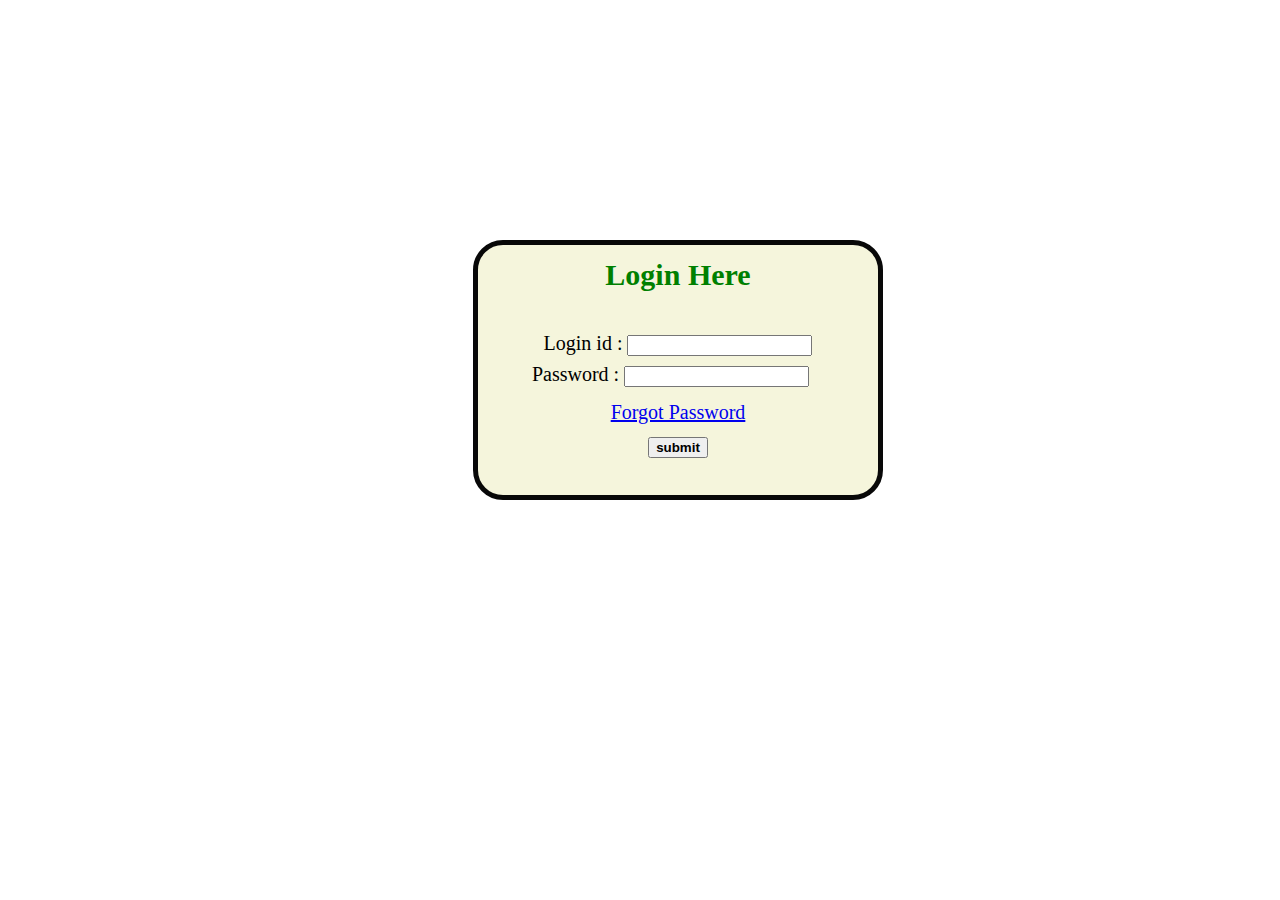
<file: login.html>
<!DOCTYPE html>
<html lang="en">
<head>
    <meta charset="UTF-8">
    <meta http-equiv="X-UA-Compatible" content="IE=edge">
    <meta name="viewport" content="width=device-width, initial-scale=1.0">
    <title>Document</title>
    <link rel="stylesheet" href="login.css">
</head>
<body>
    <div class = "log">
        <h2> <span style = "color:green"> Login Here </span> </h2>
        <br>
        <br>
        <br>
        Login id :
        <input type="text" re>
         <br>
         <br>
        Password :
        <input type="password" required>
         &nbsp;&nbsp;
         <br>
         <br>
         <br>
         <a href=" https://accounts.spotify.com/en/password-reset ">  Forgot Password   </a><br>
        <br>
        <br>
        <a href="https://rawcdn.githack.com/saitejagatla/SpotifyApplication_UsingHtml/456ee3552d4ac140ef581093fd53b9c8d9d2261a/Spotify/Spotify/songs/favorites/Rgister.html"><button> <b> submit </b> </button></a>

    </div>
    
</body>
</html>
</file>
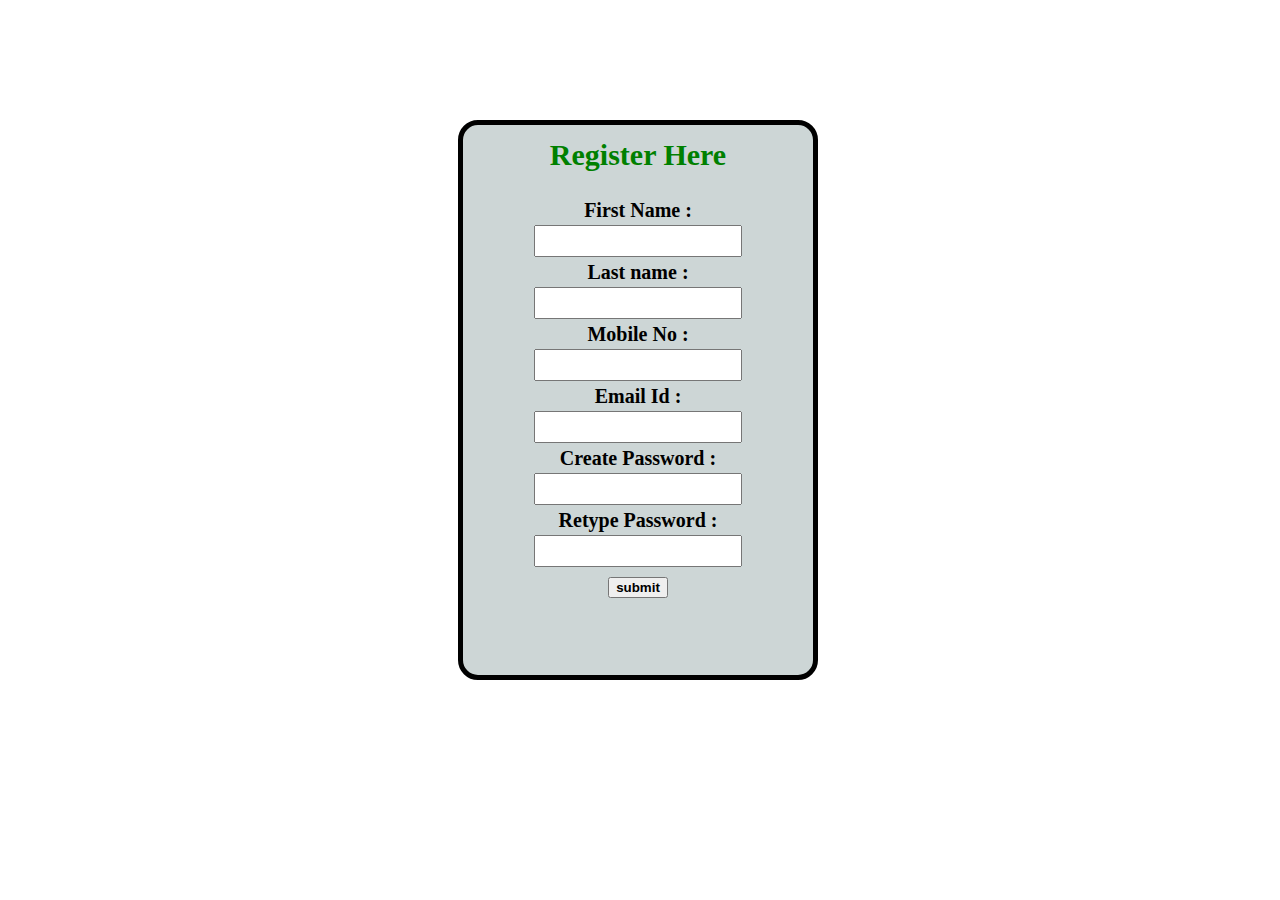
<file: Rgister.html>
<!DOCTYPE html>
<html lang="en">
<head>
    <meta charset="UTF-8">
    <meta http-equiv="X-UA-Compatible" content="IE=edge">
    <meta name="viewport" content="width=device-width, initial-scale=1.0">
    <title>register</title>
    <link rel="stylesheet" href="register.css">

</head>
<body>
    
    <div class = "reg">
        <h2>  <span style = "color: green"> Register Here </span> </h2>
        <br>
        <br>
         First Name : <br><br>
         
       <input type="text">
        <br>
        <br>
        
         Last name :  <br><br>
            <input type = "text">
        <br>
        <br>
         

         Mobile No : <br><br>
            <input type = "text">
       
        <br>
        <br>
         Email Id : <br><br>
            <input type = "email">
        
         <br>
         <br>
        
         Create Password :  <br><br>
            <input type = "password">
         
         <br>
         <br>
         Retype Password :  <br><br>
         <input type = "password">
        
         <br>
         <br>

         <a href="file:///F:/SAI%20TEJA/C%20DRIVE%20BACKUP/UI(HTML,CSS,JAVA%20SCRIPT)/HTML/Project/mixtape-master/mixtape-master/songs/telugu/Rgister.html"><button> <b> submit </b> </button></a>



    </div>
    
</body>
</html>
</file>
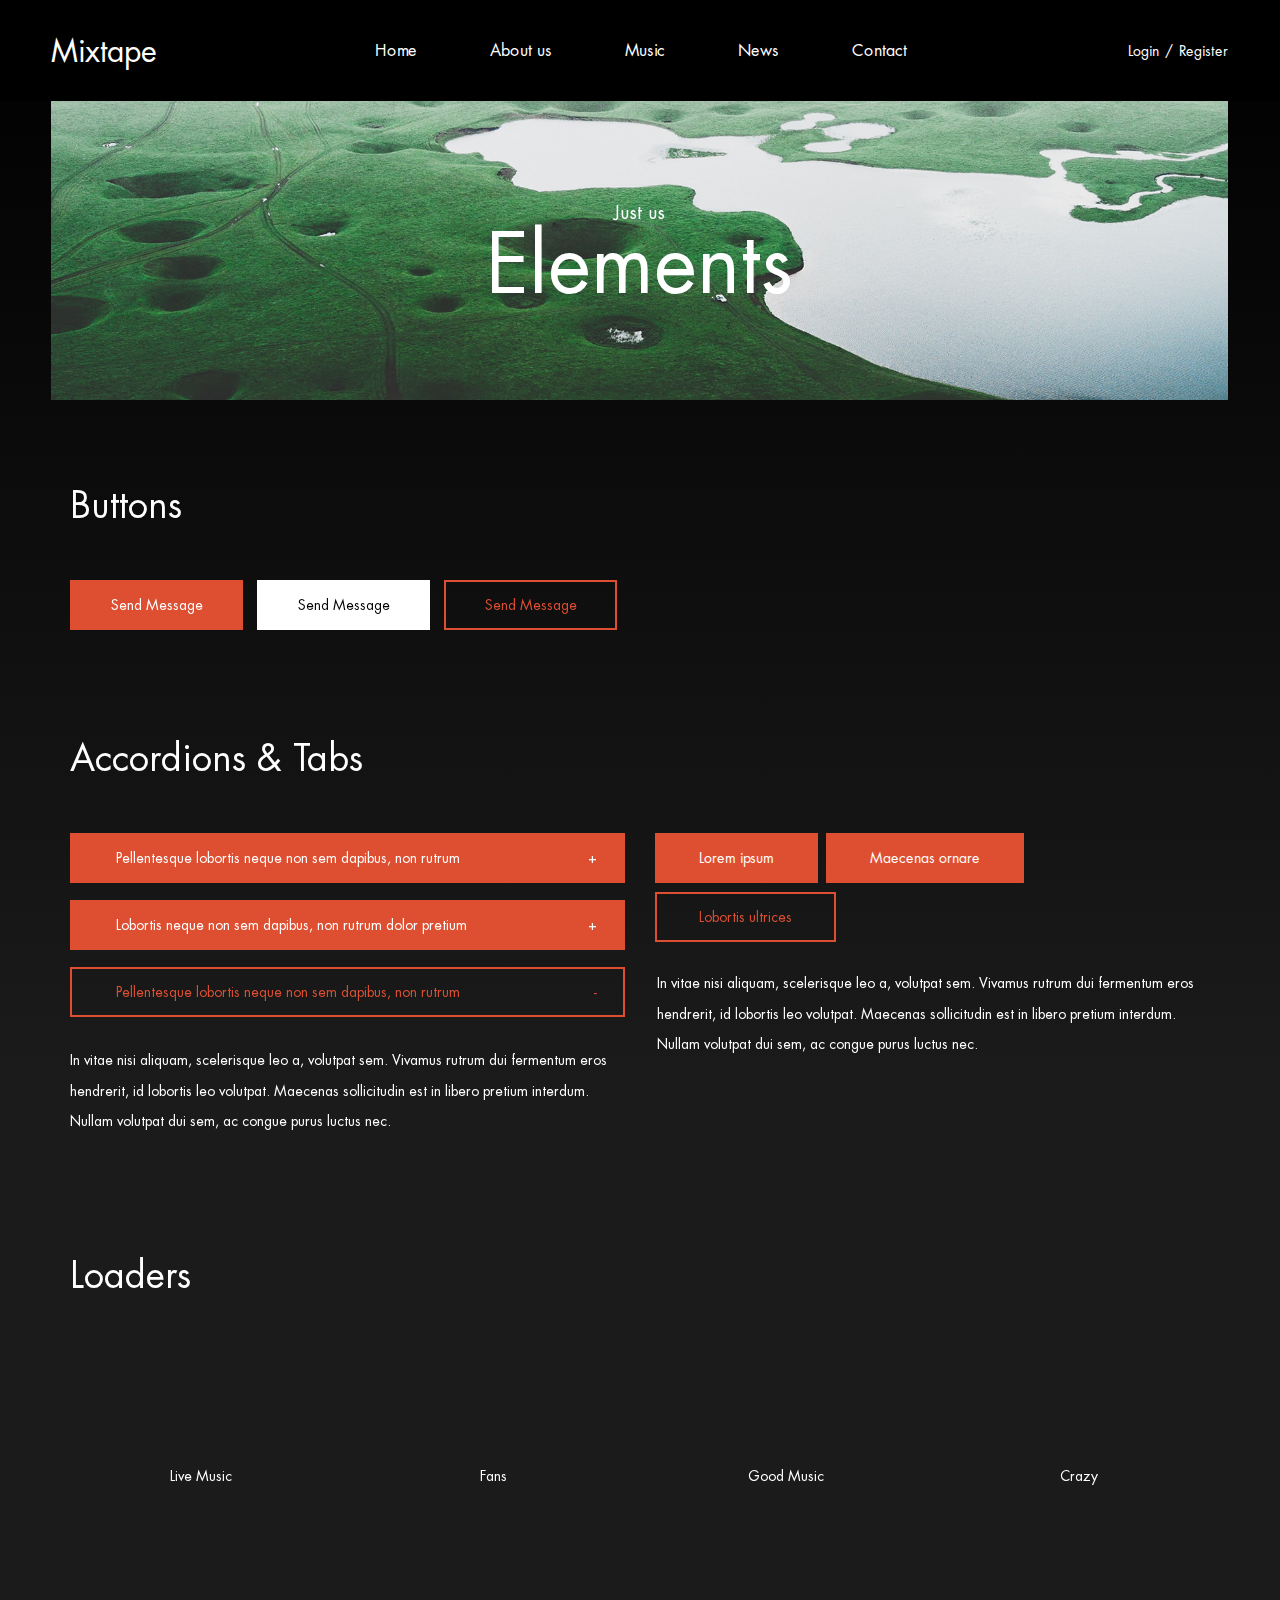
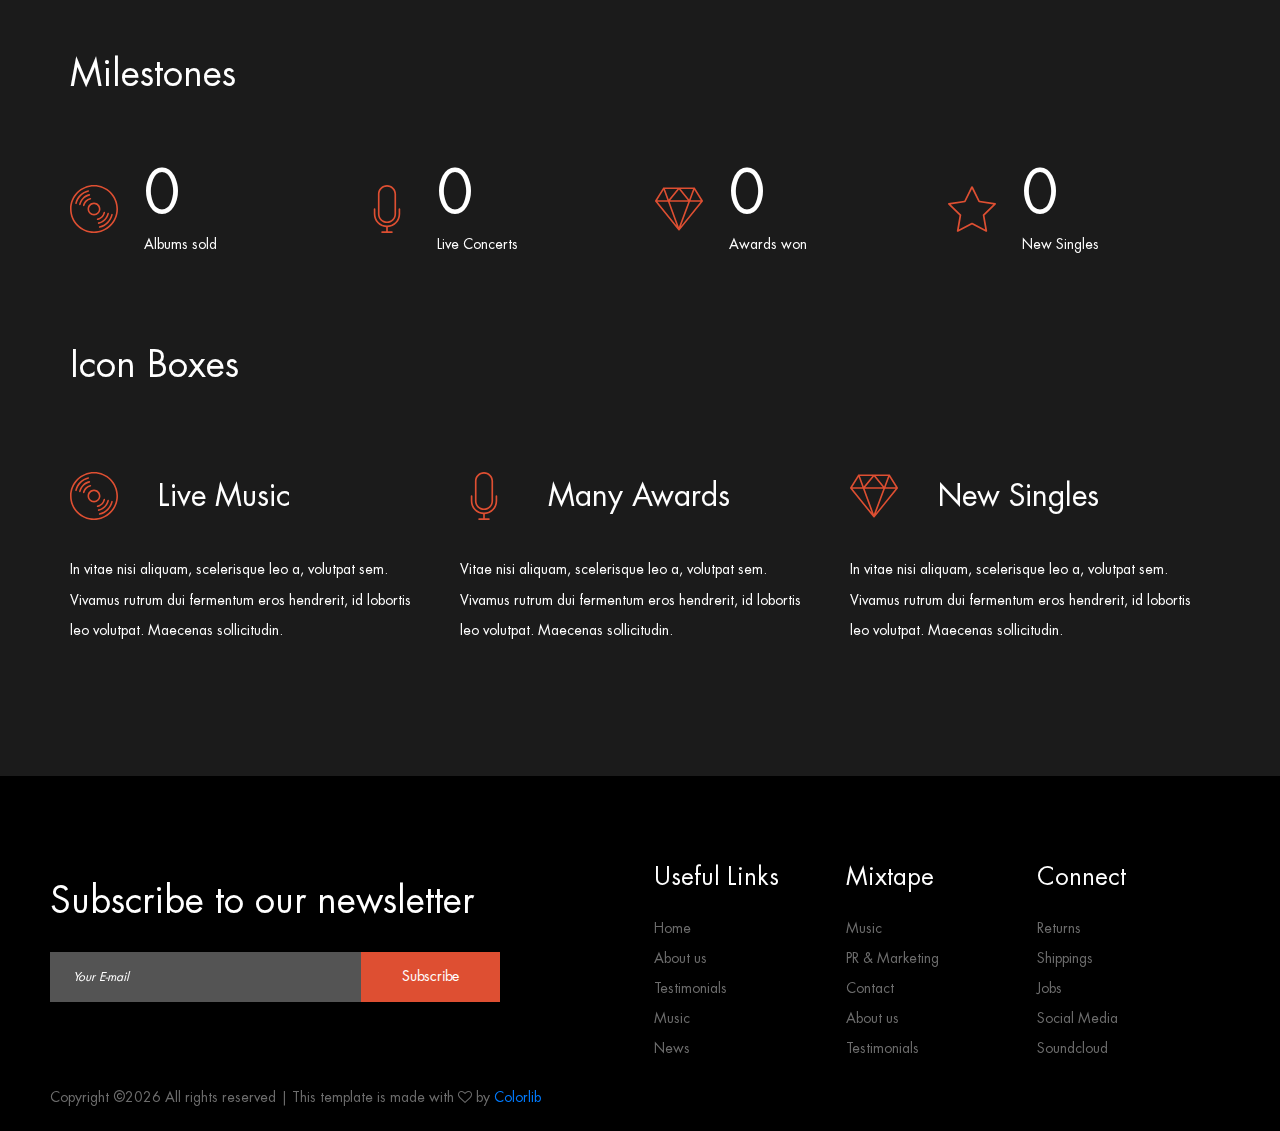
<file: Spotify/Spotify/elements.html>
<!DOCTYPE html>
<html lang="en">
<head>
<title>Elements</title>
<meta charset="utf-8">
<meta http-equiv="X-UA-Compatible" content="IE=edge">
<meta name="description" content="Mixtape template project">
<meta name="viewport" content="width=device-width, initial-scale=1">
<link rel="stylesheet" type="text/css" href="styles/bootstrap-4.1.2/bootstrap.min.css">
<link href="plugins/font-awesome-4.7.0/css/font-awesome.min.css" rel="stylesheet" type="text/css">
<link rel="stylesheet" type="text/css" href="styles/elements.css">
<link rel="stylesheet" type="text/css" href="styles/elements_responsive.css">
</head>
<body>

<div class="super_container">
	
	<!-- Header -->
	<header class="header">
		<div class="header_content d-flex flex-row align-items-center justify-content-center">
			<div class="logo"><a href="#">Mixtape</a></div>
			<div class="log_reg">
				<ul class="d-flex flex-row align-items-start justify-content-start">
					<li><a href="#">Login</a></li>
					<li><a href="#">Register</a></li>
				</ul>
			</div>
			<nav class="main_nav">
				<ul class="d-flex flex-row align-items-start justify-content-start">
					<li><a href="index.html">Home</a></li>
					<li><a href="about.html">About us</a></li>
					<li><a href="music.html">Music</a></li>
					<li><a href="blog.html">News</a></li>
					<li><a href="contact.html">Contact</a></li>
				</ul>
			</nav>
			<div class="hamburger ml-auto">
				<div class="d-flex flex-column align-items-end justify-content-between">
					<div></div>
					<div></div>
					<div></div>
				</div>
			</div>
		</div>
	</header>

	<!-- Menu -->

	<div class="menu">
		<div>
			<div class="menu_overlay"></div>
			<div class="menu_container d-flex flex-column align-items-start justify-content-center">
				<div class="menu_log_reg">
					<ul class="d-flex flex-row align-items-start justify-content-start">
						<li><a href="#">Login</a></li>
						<li><a href="#">Register</a></li>
					</ul>
				</div>
				<nav class="menu_nav">
					<ul class="d-flex flex-column align-items-start justify-content-start">
						<li><a href="index.html">Home</a></li>
						<li><a href="about.html">About us</a></li>
						<li><a href="music.html">Music</a></li>
						<li><a href="blog.html">News</a></li>
						<li><a href="contact.html">Contact</a></li>
					</ul>
				</nav>
			</div>
		</div>
	</div>

	<!-- Home -->

	<div class="home">
		<div class="home_inner">
			<!-- Image artist: https://unsplash.com/@tanelah -->
			<div class="parallax_background parallax-window" data-parallax="scroll" data-image-src="images/elements.jpg" data-speed="0.8"></div>
			<div class="home_container">
				<div class="home_content text-center">
					<div class="home_subtitle">Just us</div>
					<div class="home_title">Elements</div>
				</div>
			</div>
		</div>
	</div>

	<!-- Elements -->

	<div class="elements">
		<div class="container">
			<div class="row">
				<div class="col">
					
					<!-- Buttons -->
					<div class="buttons">
						<div class="elements_title">Buttons</div>
						<div class="buttons_container d-flex flex-row align-items-start justify-content-start flex-wrap">
							<div class="button button_1 trans_200"><a href="#">Send Message</a></div>
							<div class="button button_2 trans_200"><a href="#">Send Message</a></div>
							<div class="button button_3 trans_200"><a href="#">Send Message</a></div>
						</div>
					</div>

					<!-- Accordions & Tabs -->
					<div class="acc_tabs">
						<div class="elements_title">Accordions & Tabs</div>
						<div class="row acc_tabs_row">
							
							<!-- Accordions -->
							<div class="col-lg-6">
								<div class="accordions">

									<!-- Accordion -->
									<div class="accordion_container">
										<div class="accordion d-flex flex-row align-items-center"><div>Pellentesque lobortis neque non sem dapibus, non rutrum</div></div>
										<div class="accordion_panel">
											<div>
												<p>In vitae nisi aliquam, scelerisque leo a, volutpat sem. Vivamus rutrum dui fermentum eros hendrerit, id lobortis leo volutpat. Maecenas sollicitudin est in libero pretium interdum. Nullam volutpat dui sem, ac congue purus luctus nec.</p>
											</div>
										</div>
									</div>
									
									<!-- Accordion -->
									<div class="accordion_container">
										<div class="accordion d-flex flex-row align-items-center"><div>Lobortis neque non sem dapibus, non rutrum dolor pretium</div></div>
										<div class="accordion_panel">
											<div>
												<p>In vitae nisi aliquam, scelerisque leo a, volutpat sem. Vivamus rutrum dui fermentum eros hendrerit, id lobortis leo volutpat. Maecenas sollicitudin est in libero pretium interdum. Nullam volutpat dui sem, ac congue purus luctus nec.</p>
											</div>
										</div>
									</div>

									<!-- Accordion -->
									<div class="accordion_container">
										<div class="accordion d-flex flex-row align-items-center active"><div>Pellentesque lobortis neque non sem dapibus, non rutrum</div></div>
										<div class="accordion_panel">
											<div>
												<p>In vitae nisi aliquam, scelerisque leo a, volutpat sem. Vivamus rutrum dui fermentum eros hendrerit, id lobortis leo volutpat. Maecenas sollicitudin est in libero pretium interdum. Nullam volutpat dui sem, ac congue purus luctus nec.</p>
											</div>
										</div>
									</div>

								</div>
							</div>

							<!-- Tabs -->
							<div class="col-lg-6 tabs_col">
								<div class="tabs">
									<div class="tabs_container">
										<div class="tabs d-flex flex-row align-items-center justify-content-start flex-wrap">
											<div class="tab">Lorem ipsum</div>
											<div class="tab">Maecenas ornare</div>
											<div class="tab active">Lobortis ultrices</div>
										</div>
										<div class="tab_panels">
											<div class="tab_panel">
												<div class="tab_panel_content">
													<div class="tab_text">
														<p>In vitae nisi aliquam, scelerisque leo a, volutpat sem. Vivamus rutrum dui fermentum eros hendrerit, id lobortis leo volutpat. Maecenas sollicitudin est in libero pretium interdum. Nullam volutpat dui sem, ac congue purus luctus nec.</p>
													</div>
												</div>
											</div>
											<div class="tab_panel">
												<div class="tab_panel_content">
													<div class="tab_text">
														<p>In vitae nisi aliquam, scelerisque leo a, volutpat sem. Vivamus rutrum dui fermentum eros hendrerit, id lobortis leo volutpat. Maecenas sollicitudin est in libero pretium interdum. Nullam volutpat dui sem, ac congue purus luctus nec.</p>
													</div>
												</div>
											</div>
											<div class="tab_panel active">
												<div class="tab_panel_content">
													<div class="tab_text">
														<p>In vitae nisi aliquam, scelerisque leo a, volutpat sem. Vivamus rutrum dui fermentum eros hendrerit, id lobortis leo volutpat. Maecenas sollicitudin est in libero pretium interdum. Nullam volutpat dui sem, ac congue purus luctus nec.</p>
													</div>
												</div>
											</div>
										</div>
									</div>
								</div>
							</div>
						</div>
					</div>

					<!-- Loaders -->
					<div class="loaders">
						<div class="elements_title">Loaders</div>
						<div class="row loaders_row">

							<!-- Loader -->
							<div class="col-xl-3 col-md-6 loader_col">
								<!-- Loader -->
								<div class="loader_container text-center">
									<div class="loader text-center" data-perc="0.90"></div>
									<div class="loader_content">
										<div class="loader_title">Live Music</div>
									</div>
								</div>
							</div>

							<!-- Loader -->
							<div class="col-xl-3 col-md-6 loader_col">
								<!-- Loader -->
								<div class="loader_container text-center">
									<div class="loader text-center" data-perc="0.80"></div>
									<div class="loader_content">
										<div class="loader_title">Fans</div>
									</div>
								</div>
							</div>

							<!-- Loader -->
							<div class="col-xl-3 col-md-6 loader_col">
								<!-- Loader -->
								<div class="loader_container text-center">
									<div class="loader text-center" data-perc="1.00"></div>
									<div class="loader_content">
										<div class="loader_title">Good Music</div>
									</div>
								</div>
							</div>

							<!-- Loader -->
							<div class="col-xl-3 col-md-6 loader_col">
								<!-- Loader -->
								<div class="loader_container text-center">
									<div class="loader text-center" data-perc="0.75"></div>
									<div class="loader_content">
										<div class="loader_title">Crazy</div>
									</div>
								</div>
							</div>

						</div>
					</div>

					<!-- Milestones -->
					<div class="milestones">
						<div class="elements_title">Milestones</div>
						<div class="row milestones_row">
					
							<!-- Milestone -->
							<div class="col-xl-3 col-md-6 milestone_col">
								<div class="milestone d-flex flex-row align-items-center justify-content-start">
									<div class="milestone_icon"><img src="images/icon_1.svg" alt="https://www.flaticon.com/authors/smashicons"></div>
									<div class="milestone_content">
										<div class="milestone_counter" data-end-value="298" data-sign-after="k">0</div>
										<div class="milestone_text">Albums sold</div>
									</div>
								</div>
							</div>

							<!-- Milestone -->
							<div class="col-xl-3 col-md-6 milestone_col">
								<div class="milestone d-flex flex-row align-items-center justify-content-start">
									<div class="milestone_icon"><img src="images/icon_2.svg" alt="https://www.flaticon.com/authors/smashicons"></div>
									<div class="milestone_content">
										<div class="milestone_counter" data-end-value="183">0</div>
										<div class="milestone_text">Live Concerts</div>
									</div>
								</div>
							</div>

							<!-- Milestone -->
							<div class="col-xl-3 col-md-6 milestone_col">
								<div class="milestone d-flex flex-row align-items-center justify-content-start">
									<div class="milestone_icon"><img src="images/icon_3.svg" alt="https://www.flaticon.com/authors/smashicons"></div>
									<div class="milestone_content">
										<div class="milestone_counter" data-end-value="37">0</div>
										<div class="milestone_text">Awards won</div>
									</div>
								</div>
							</div>

							<!-- Milestone -->
							<div class="col-xl-3 col-md-6 milestone_col">
								<div class="milestone d-flex flex-row align-items-center justify-content-start">
									<div class="milestone_icon"><img src="images/icon_4.svg" alt="https://www.flaticon.com/authors/smashicons"></div>
									<div class="milestone_content">
										<div class="milestone_counter" data-end-value="14">0</div>
										<div class="milestone_text">New Singles</div>
									</div>
								</div>
							</div>

						</div>
					</div>

					<!-- Icon Boxes -->
					<div class="icon_boxes">
						<div class="elements_title">Icon Boxes</div>
						<div class="row icon_boxes_row">
							
							<!-- Icon Box -->
							<div class="col-lg-4">
								<div class="icon_box">
									<div class="ib_title_container d-flex flex-row align-items-center justify-content-start">
										<div class="ib_icon"><img src="images/icon_1.svg" alt="https://www.flaticon.com/authors/smashicons"></div>
										<div class="ib_title">Live Music</div>
									</div>
									<div class="ib_text">
										<p>In vitae nisi aliquam, scelerisque leo a, volutpat sem. Vivamus rutrum dui fermentum eros hendrerit, id lobortis leo volutpat. Maecenas sollicitudin.</p>
									</div>
								</div>
							</div>

							<!-- Icon Box -->
							<div class="col-lg-4">
								<div class="icon_box">
									<div class="ib_title_container d-flex flex-row align-items-center justify-content-start">
										<div class="ib_icon"><img src="images/icon_2.svg" alt="https://www.flaticon.com/authors/smashicons"></div>
										<div class="ib_title">Many Awards</div>
									</div>
									<div class="ib_text">
										<p>Vitae nisi aliquam, scelerisque leo a, volutpat sem. Vivamus rutrum dui fermentum eros hendrerit, id lobortis leo volutpat. Maecenas sollicitudin.</p>
									</div>
								</div>
							</div>

							<!-- Icon Box -->
							<div class="col-lg-4">
								<div class="icon_box">
									<div class="ib_title_container d-flex flex-row align-items-center justify-content-start">
										<div class="ib_icon"><img src="images/icon_3.svg" alt="https://www.flaticon.com/authors/smashicons"></div>
										<div class="ib_title">New Singles</div>
									</div>
									<div class="ib_text">
										<p>In vitae nisi aliquam, scelerisque leo a, volutpat sem. Vivamus rutrum dui fermentum eros hendrerit, id lobortis leo volutpat. Maecenas sollicitudin.</p>
									</div>
								</div>
							</div>

						</div>
					</div>

				</div>
			</div>
		</div>
	</div>

	<!-- Footer -->

	<footer class="footer">
		<div class="footer_container d-flex flex-xl-row flex-column align-items-start justify-content-start">
			<div class="newsletter_container">
				<div class="newsletter_title"><h2>Subscribe to our newsletter</h2></div>
				<form action="#" id="newsletter_form" class="newsletter_form">
					<input type="email" class="newsletter_input" placeholder="Your E-mail" required="required">
					<button class="newsletter_button">Subscribe</button>
				</form>
			</div>
			<div class="footer_lists d-flex flex-sm-row  flex-column align-items-start justify-content-start ml-xl-auto">

				<!-- Useful Links -->
				<div class="footer_list">
					<div class="footer_list_title">Useful Links</div>
					<ul>
						<li><a href="index.html">Home</a></li>
						<li><a href="about.html">About us</a></li>
						<li><a href="#">Testimonials</a></li>
						<li><a href="#">Music</a></li>
						<li><a href="blog.html">News</a></li>
					</ul>
				</div>

				<!-- Mixtape -->
				<div class="footer_list">
					<div class="footer_list_title">Mixtape</div>
					<ul>
						<li><a href="#">Music</a></li>
						<li><a href="#">PR & Marketing</a></li>
						<li><a href="#">Contact</a></li>
						<li><a href="#">About us</a></li>
						<li><a href="#">Testimonials</a></li>
					</ul>
				</div>

				<!-- Connect -->
				<div class="footer_list">
					<div class="footer_list_title">Connect</div>
					<ul>
						<li><a href="#">Returns</a></li>
						<li><a href="#">Shippings</a></li>
						<li><a href="#">Jobs</a></li>
						<li><a href="#">Social Media</a></li>
						<li><a href="#">Soundcloud</a></li>
					</ul>
				</div>

			</div>
		</div>
		<div class="copyright_bar">
			<span><!-- Link back to Colorlib can't be removed. Template is licensed under CC BY 3.0. -->
Copyright &copy;<script>document.write(new Date().getFullYear());</script> All rights reserved | This template is made with <i class="fa fa-heart-o" aria-hidden="true"></i> by <a href="https://colorlib.com" target="_blank">Colorlib</a>
<!-- Link back to Colorlib can't be removed. Template is licensed under CC BY 3.0. -->
</span>
		</div>
	</footer>
</div>

<script src="js/jquery-3.2.1.min.js"></script>
<script src="styles/bootstrap-4.1.2/popper.js"></script>
<script src="styles/bootstrap-4.1.2/bootstrap.min.js"></script>
<script src="plugins/greensock/TweenMax.min.js"></script>
<script src="plugins/greensock/TimelineMax.min.js"></script>
<script src="plugins/scrollmagic/ScrollMagic.min.js"></script>
<script src="plugins/greensock/animation.gsap.min.js"></script>
<script src="plugins/greensock/ScrollToPlugin.min.js"></script>
<script src="plugins/OwlCarousel2-2.2.1/owl.carousel.js"></script>
<script src="plugins/easing/easing.js"></script>
<script src="plugins/progressbar/progressbar.min.js"></script>
<script src="plugins/parallax-js-master/parallax.min.js"></script>
<script src="js/elements.js"></script>
</body>
</html>
</file>
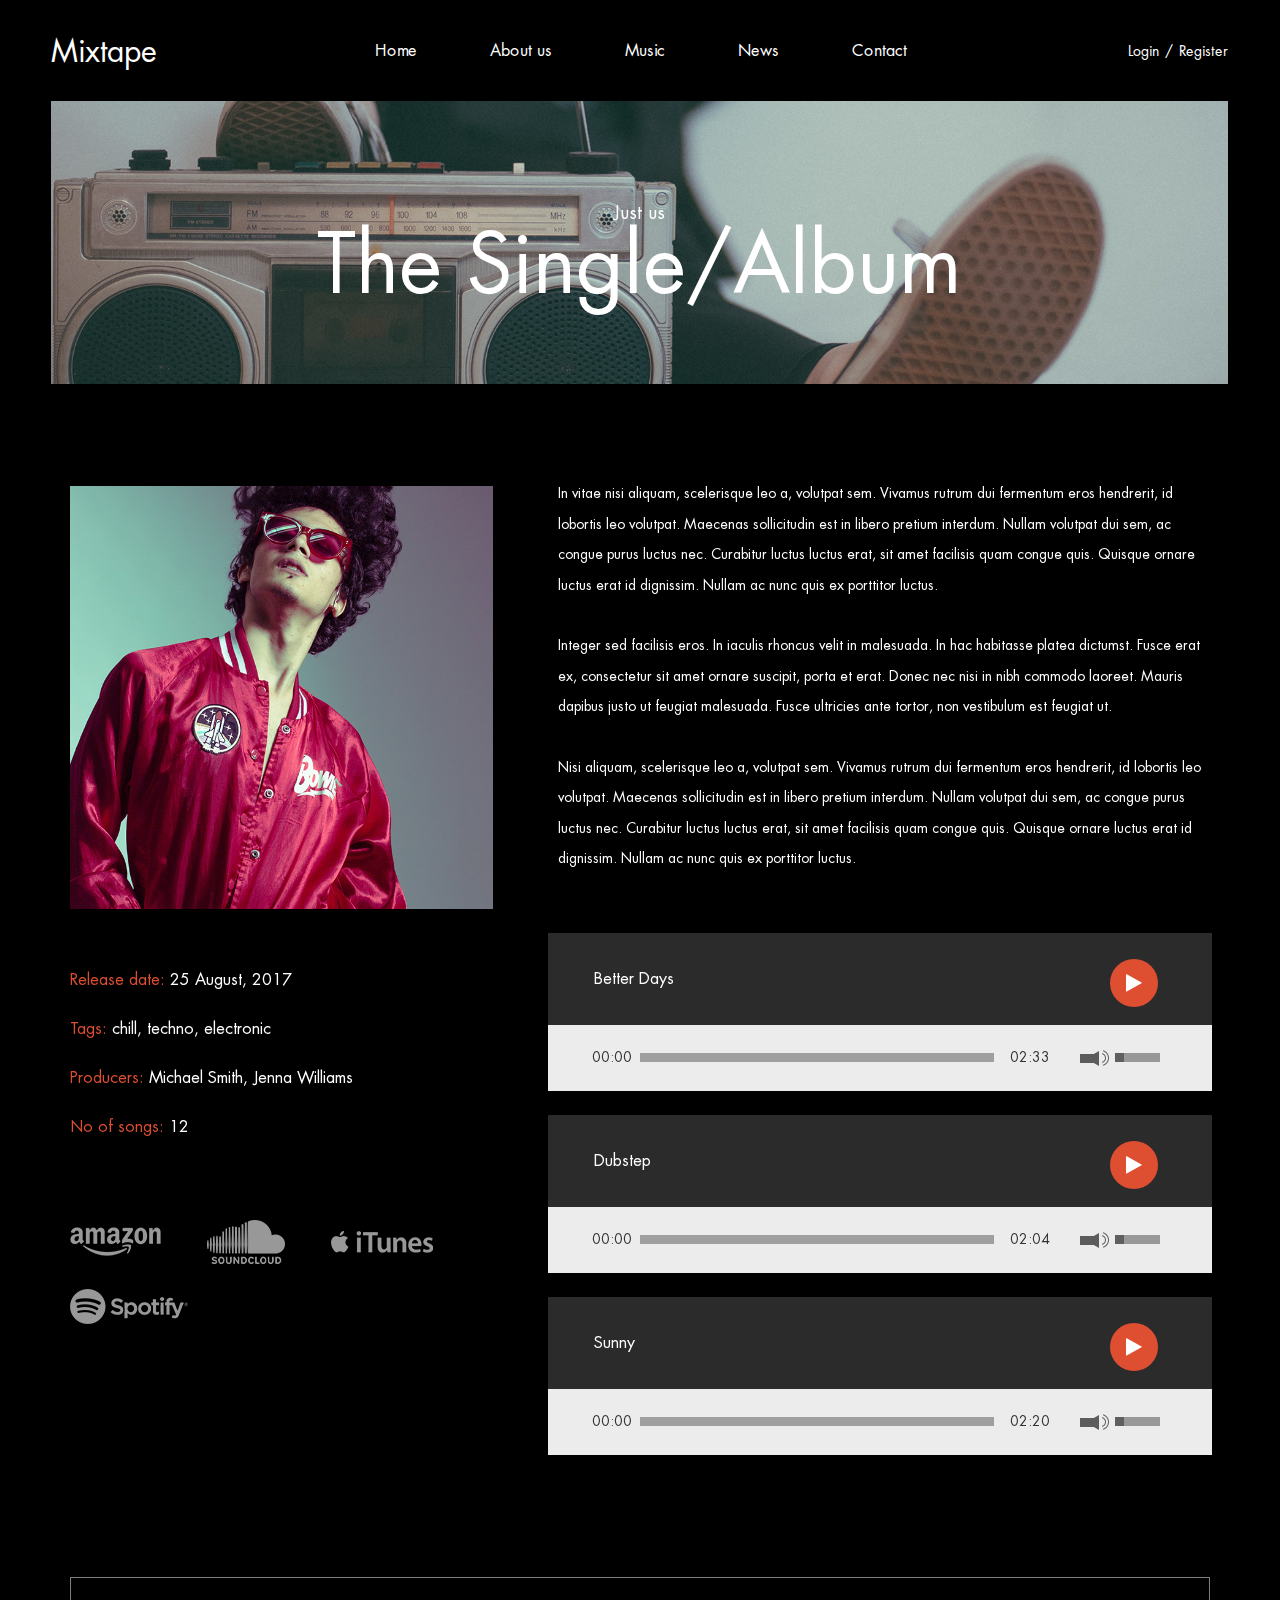
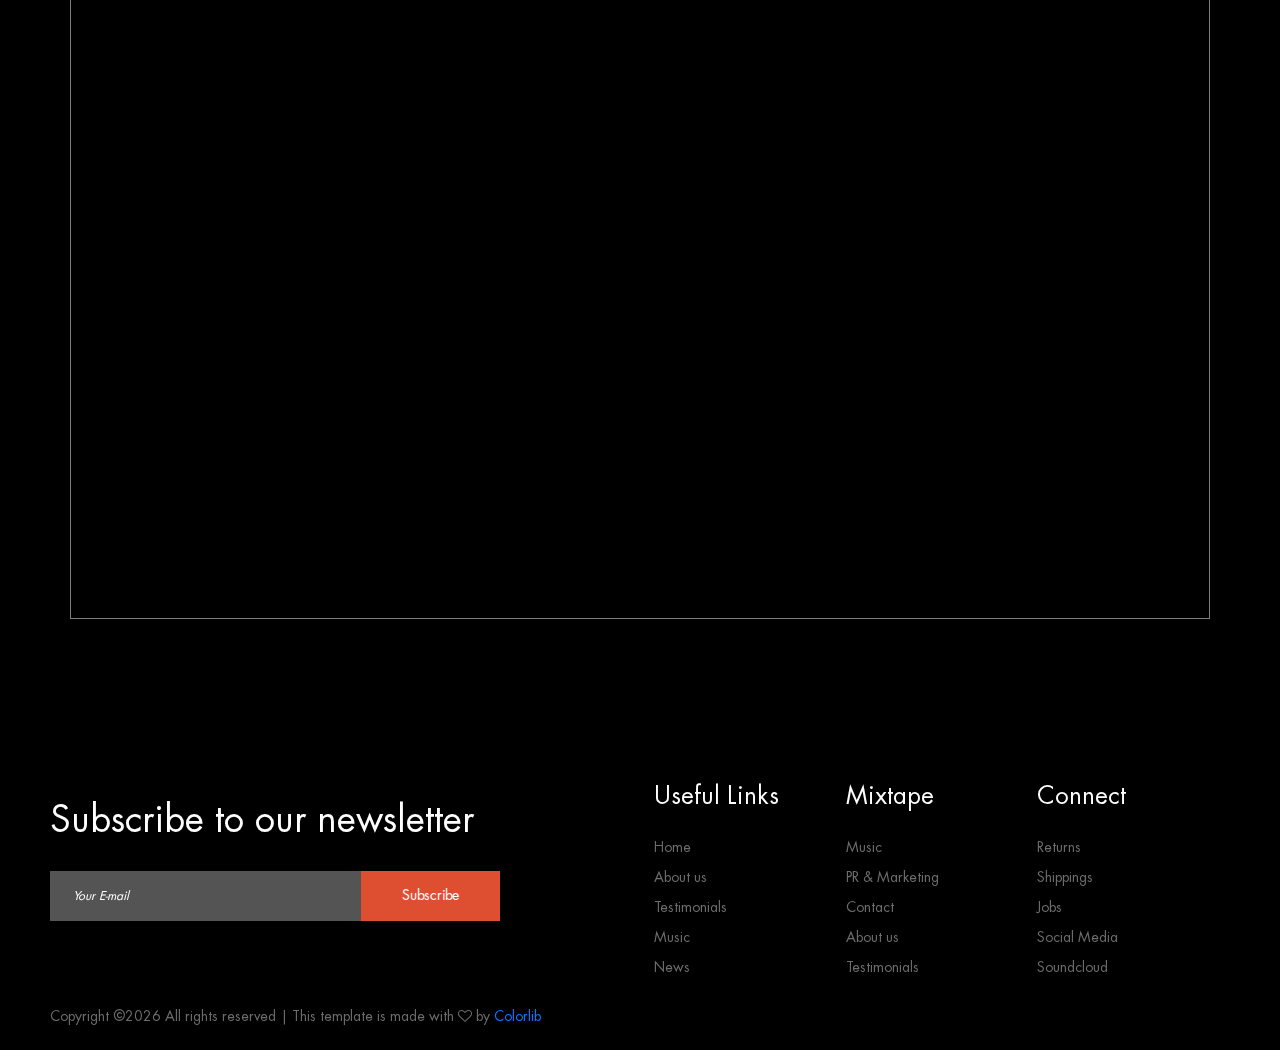
<file: Spotify/Spotify/single.html>
<!DOCTYPE html>
<html lang="en">
<head>
<title>Single Album</title>
<meta charset="utf-8">
<meta http-equiv="X-UA-Compatible" content="IE=edge">
<meta name="description" content="Mixtape template project">
<meta name="viewport" content="width=device-width, initial-scale=1">
<link rel="stylesheet" type="text/css" href="styles/bootstrap-4.1.2/bootstrap.min.css">
<link href="plugins/font-awesome-4.7.0/css/font-awesome.min.css" rel="stylesheet" type="text/css">
<link rel="stylesheet" type="text/css" href="plugins/OwlCarousel2-2.2.1/owl.carousel.css">
<link rel="stylesheet" type="text/css" href="plugins/OwlCarousel2-2.2.1/owl.theme.default.css">
<link rel="stylesheet" type="text/css" href="plugins/OwlCarousel2-2.2.1/animate.css">
<link rel="stylesheet" type="text/css" href="styles/single.css">
<link rel="stylesheet" type="text/css" href="styles/single_responsive.css">
</head>
<body>

<div class="super_container">
	
	<!-- Header -->
	<header class="header">
		<div class="header_content d-flex flex-row align-items-center justify-content-center">
			<div class="logo"><a href="#">Mixtape</a></div>
			<div class="log_reg">
				<ul class="d-flex flex-row align-items-start justify-content-start">
					<li><a href="#">Login</a></li>
					<li><a href="#">Register</a></li>
				</ul>
			</div>
			<nav class="main_nav">
				<ul class="d-flex flex-row align-items-start justify-content-start">
					<li><a href="index.html">Home</a></li>
					<li><a href="about.html">About us</a></li>
					<li><a href="music.html">Music</a></li>
					<li><a href="blog.html">News</a></li>
					<li><a href="contact.html">Contact</a></li>
				</ul>
			</nav>
			<div class="hamburger ml-auto">
				<div class="d-flex flex-column align-items-end justify-content-between">
					<div></div>
					<div></div>
					<div></div>
				</div>
			</div>
		</div>
	</header>

	<!-- Menu -->

	<div class="menu">
		<div>
			<div class="menu_overlay"></div>
			<div class="menu_container d-flex flex-column align-items-start justify-content-center">
				<div class="menu_log_reg">
					<ul class="d-flex flex-row align-items-start justify-content-start">
						<li><a href="#">Login</a></li>
						<li><a href="#">Register</a></li>
					</ul>
				</div>
				<nav class="menu_nav">
					<ul class="d-flex flex-column align-items-start justify-content-start">
						<li><a href="index.html">Home</a></li>
						<li><a href="about.html">About us</a></li>
						<li><a href="music.html">Music</a></li>
						<li><a href="blog.html">News</a></li>
						<li><a href="contact.html">Contact</a></li>
					</ul>
				</nav>
			</div>
		</div>
	</div>

	<!-- Home -->

	<div class="home">
		<div class="home_inner">
			<!-- Image artist: https://unsplash.com/@yoannboyer -->
			<div class="parallax_background parallax-window" data-parallax="scroll" data-image-src="images/single.jpg" data-speed="0.8"></div>
			<div class="home_container">
				<div class="home_content text-center">
					<div class="home_subtitle">Just us</div>
					<div class="home_title">The Single/Album</div>
				</div>
			</div>
		</div>
	</div>

	<!-- Single -->

	<div class="single">
		<div class="container">
			<div class="row">
				
				<!-- Single Info -->
				<div class="col-lg-5">
					<div class="single_info">
						<div class="single_image"><img src="images/single_image.jpg" alt=""></div>
						<div class="single_info_list">
							<ul>
								<li><span>Release date: </span>25 August, 2017</li>
								<li><span>Tags: </span>chill, techno, electronic</li>
								<li><span>Producers: </span>Michael Smith, Jenna Williams</li>
								<li><span>No of songs: </span>12</li>
							</ul>
						</div>
						<div class="logo_list d-flex flex-row align-items-center justify-content-start flex-wrap">
							<div><a href="#"><img src="images/logo_1.png" alt=""></a></div>
							<div><a href="#"><img src="images/logo_2.png" alt=""></a></div>
							<div><a href="#"><img src="images/logo_3.png" alt=""></a></div>
							<div><a href="#"><img src="images/logo_4.png" alt=""></a></div>
						</div>
					</div>
				</div>

				<!-- Single Content -->
				<div class="col-lg-7 single_content_col">
					<div class="single_content">
						<div class="single_text">
							<p> In vitae nisi aliquam, scelerisque leo a, volutpat sem. Vivamus rutrum dui fermentum eros hendrerit, id lobortis leo volutpat. Maecenas sollicitudin est in libero pretium interdum. Nullam volutpat dui sem, ac congue purus luctus nec. Curabitur luctus luctus erat, sit amet facilisis quam congue quis. Quisque ornare luctus erat id dignissim. Nullam ac nunc quis ex porttitor luctus.</p>
							<p>Integer sed facilisis eros. In iaculis rhoncus velit in malesuada. In hac habitasse platea dictumst. Fusce erat ex, consectetur sit amet ornare suscipit, porta et erat. Donec nec nisi in nibh commodo laoreet. Mauris dapibus justo ut feugiat malesuada. Fusce ultricies ante tortor, non vestibulum est feugiat ut.</p>
							<p>Nisi aliquam, scelerisque leo a, volutpat sem. Vivamus rutrum dui fermentum eros hendrerit, id lobortis leo volutpat. Maecenas sollicitudin est in libero pretium interdum. Nullam volutpat dui sem, ac congue purus luctus nec. Curabitur luctus luctus erat, sit amet facilisis quam congue quis. Quisque ornare luctus erat id dignissim. Nullam ac nunc quis ex porttitor luctus.</p>
						</div>
						<div class="single_players">
							
							<!-- Single Player -->
							<div class="single_player_container d-flex flex-column align-items-start justify-content-center">
								<div class="single_player">
									<div id="jplayer_1" class="jp-jplayer"></div>
									<div id="jp_container_1" class="jp-audio" role="application" aria-label="media player">
										<div class="jp-type-single">
											<div class="player_details d-flex flex-row align-items-center justify-content-start">
												<div class="jp-details">
													<div>playing</div>
													<div class="jp-title" aria-label="title">&nbsp;</div>
												</div>
												<div class="jp-controls-holder ml-auto">
													<button class="jp-play" tabindex="0"></button>
												</div>
											</div>
											<div class="player_controls">
												<div class="jp-gui jp-interface d-flex flex-row align-items-center justify-content-start">
													<div class="jp-controls-holder time_controls d-flex flex-row align-items-center justify-content-start">
														<div><div class="jp-current-time" role="timer" aria-label="time">&nbsp;</div></div>
														<div class="jp-progress">
															<div class="jp-seek-bar">
																<div class="jp-play-bar"></div>
															</div>
														</div>
														<div><div class="jp-duration ml-auto" role="timer" aria-label="duration">&nbsp;</div></div>
													</div>
													<div class="jp-volume-controls d-flex flex-row align-items-center justify-content-start ml-auto">
														<button class="jp-mute" tabindex="0"></button>
														<div class="jp-volume-bar">
															<div class="jp-volume-bar-value"></div>
														</div>
													</div>
												</div>
											</div>
											<div class="jp-no-solution">
												<span>Update Required</span>
												To play the media you will need to either update your browser to a recent version or update your <a href="http://get.adobe.com/flashplayer/" target="_blank">Flash plugin</a>
											</div>
										</div>
									</div>

								</div>
							</div>

							<!-- Single Player -->
							<div class="single_player_container d-flex flex-column align-items-start justify-content-center">
								<div class="single_player">
									<div id="jplayer_2" class="jp-jplayer"></div>
									<div id="jp_container_2" class="jp-audio" role="application" aria-label="media player">
										<div class="jp-type-single">
											<div class="player_details d-flex flex-row align-items-center justify-content-start">
												<div class="jp-details">
													<div>playing</div>
													<div class="jp-title" aria-label="title">&nbsp;</div>
												</div>
												<div class="jp-controls-holder ml-auto">
													<button class="jp-play" tabindex="0"></button>
												</div>
											</div>
											<div class="player_controls">
												<div class="jp-gui jp-interface d-flex flex-row align-items-center justify-content-start">
													<div class="jp-controls-holder time_controls d-flex flex-row align-items-center justify-content-start">
														<div><div class="jp-current-time" role="timer" aria-label="time">&nbsp;</div></div>
														<div class="jp-progress">
															<div class="jp-seek-bar">
																<div class="jp-play-bar"></div>
															</div>
														</div>
														<div><div class="jp-duration ml-auto" role="timer" aria-label="duration">&nbsp;</div></div>
													</div>
													<div class="jp-volume-controls d-flex flex-row align-items-center justify-content-start ml-auto">
														<button class="jp-mute" tabindex="0"></button>
														<div class="jp-volume-bar">
															<div class="jp-volume-bar-value"></div>
														</div>
													</div>
												</div>
											</div>
											<div class="jp-no-solution">
												<span>Update Required</span>
												To play the media you will need to either update your browser to a recent version or update your <a href="http://get.adobe.com/flashplayer/" target="_blank">Flash plugin</a>
											</div>
										</div>
									</div>

								</div>
							</div>

							<!-- Single Player -->
							<div class="single_player_container d-flex flex-column align-items-start justify-content-center">
								<div class="single_player">
									<div id="jplayer_3" class="jp-jplayer"></div>
									<div id="jp_container_3" class="jp-audio" role="application" aria-label="media player">
										<div class="jp-type-single">
											<div class="player_details d-flex flex-row align-items-center justify-content-start">
												<div class="jp-details">
													<div>playing</div>
													<div class="jp-title" aria-label="title">&nbsp;</div>
												</div>
												<div class="jp-controls-holder ml-auto">
													<button class="jp-play" tabindex="0"></button>
												</div>
											</div>
											<div class="player_controls">
												<div class="jp-gui jp-interface d-flex flex-row align-items-center justify-content-start">
													<div class="jp-controls-holder time_controls d-flex flex-row align-items-center justify-content-start">
														<div><div class="jp-current-time" role="timer" aria-label="time">&nbsp;</div></div>
														<div class="jp-progress">
															<div class="jp-seek-bar">
																<div class="jp-play-bar"></div>
															</div>
														</div>
														<div><div class="jp-duration ml-auto" role="timer" aria-label="duration">&nbsp;</div></div>
													</div>
													<div class="jp-volume-controls d-flex flex-row align-items-center justify-content-start ml-auto">
														<button class="jp-mute" tabindex="0"></button>
														<div class="jp-volume-bar">
															<div class="jp-volume-bar-value"></div>
														</div>
													</div>
												</div>
											</div>
											<div class="jp-no-solution">
												<span>Update Required</span>
												To play the media you will need to either update your browser to a recent version or update your <a href="http://get.adobe.com/flashplayer/" target="_blank">Flash plugin</a>
											</div>
										</div>
									</div>

								</div>
							</div>

						</div>
					</div>
				</div>

			</div>
		</div>
	</div>

	<!-- Video -->

	<div class="video">
		<div class="container">
			<div class="row">
				<div class="col">
					<div class="video_container">
						<iframe width="560" height="315" src="https://www.youtube.com/embed/OsKLytDnKGA?rel=0&amp;showinfo=0" frameborder="0" allow="autoplay; encrypted-media" allowfullscreen></iframe>
					</div>
				</div>
			</div>
		</div>
	</div>

	<!-- Footer -->

	<footer class="footer">
		<div class="footer_container d-flex flex-xl-row flex-column align-items-start justify-content-start">
			<div class="newsletter_container">
				<div class="newsletter_title"><h2>Subscribe to our newsletter</h2></div>
				<form action="#" id="newsletter_form" class="newsletter_form">
					<input type="email" class="newsletter_input" placeholder="Your E-mail" required="required">
					<button class="newsletter_button">Subscribe</button>
				</form>
			</div>
			<div class="footer_lists d-flex flex-sm-row  flex-column align-items-start justify-content-start ml-xl-auto">

				<!-- Useful Links -->
				<div class="footer_list">
					<div class="footer_list_title">Useful Links</div>
					<ul>
						<li><a href="index.html">Home</a></li>
						<li><a href="about.html">About us</a></li>
						<li><a href="#">Testimonials</a></li>
						<li><a href="#">Music</a></li>
						<li><a href="blog.html">News</a></li>
					</ul>
				</div>

				<!-- Mixtape -->
				<div class="footer_list">
					<div class="footer_list_title">Mixtape</div>
					<ul>
						<li><a href="#">Music</a></li>
						<li><a href="#">PR & Marketing</a></li>
						<li><a href="#">Contact</a></li>
						<li><a href="#">About us</a></li>
						<li><a href="#">Testimonials</a></li>
					</ul>
				</div>

				<!-- Connect -->
				<div class="footer_list">
					<div class="footer_list_title">Connect</div>
					<ul>
						<li><a href="#">Returns</a></li>
						<li><a href="#">Shippings</a></li>
						<li><a href="#">Jobs</a></li>
						<li><a href="#">Social Media</a></li>
						<li><a href="#">Soundcloud</a></li>
					</ul>
				</div>

			</div>
		</div>
		<div class="copyright_bar">
			<span><!-- Link back to Colorlib can't be removed. Template is licensed under CC BY 3.0. -->
Copyright &copy;<script>document.write(new Date().getFullYear());</script> All rights reserved | This template is made with <i class="fa fa-heart-o" aria-hidden="true"></i> by <a href="https://colorlib.com" target="_blank">Colorlib</a>
<!-- Link back to Colorlib can't be removed. Template is licensed under CC BY 3.0. -->
</span>
		</div>
	</footer>
</div>

<script src="js/jquery-3.2.1.min.js"></script>
<script src="styles/bootstrap-4.1.2/popper.js"></script>
<script src="styles/bootstrap-4.1.2/bootstrap.min.js"></script>
<script src="plugins/greensock/TweenMax.min.js"></script>
<script src="plugins/greensock/TimelineMax.min.js"></script>
<script src="plugins/scrollmagic/ScrollMagic.min.js"></script>
<script src="plugins/greensock/animation.gsap.min.js"></script>
<script src="plugins/greensock/ScrollToPlugin.min.js"></script>
<script src="plugins/OwlCarousel2-2.2.1/owl.carousel.js"></script>
<script src="plugins/easing/easing.js"></script>
<script src="plugins/progressbar/progressbar.min.js"></script>
<script src="plugins/parallax-js-master/parallax.min.js"></script>
<script src="plugins/jPlayer/jquery.jplayer.min.js"></script>
<script src="plugins/jPlayer/jplayer.playlist.min.js"></script>
<script src="plugins/fit-vids/jquery.fitvids.js"></script>
<script src="js/single.js"></script>
</body>
</html>
</file>
<file: login.css>
body{
background-image: url("https://assets.vogue.in/photos/5ce41304b40d262a39d6aa7f/16:9/w_1920,h_1080,c_limit/Spotify-in-India-Add-Music-To-Instagram-Stories.jpg");
background-size: cover;
}
.log{
   background-color: beige;
    width : 400px;
    height : 250px;
    color : rgb(0, 0, 0);
    font-size: 20px;
    line-height: 10px;
    text-align: center;
    text-emphasis-position: left;
    margin-top: 240px;
    margin-left: 465px;
    margin-right: 80px;
    text-decoration-color: black;
    border: 5px solid rgb(8, 8, 8);
    border-radius: 30px;
    }
</file>
<file: register.css>
body {
    background-image: url(https://wallpaperaccess.com/full/667771.jpg);
   background-size: cover ;
  
  }
.reg{
    background-color: rgb(205, 214, 214);
    width : 350px;
    height : 550px;
    color : black;
    font-size: 20px;
    line-height: 10px;
    text-align: center;
    font-weight: bolder;
  
    border: 5px solid black;
    border-top-left-radius: 20px;
    border-top-right-radius: 20px;
    border-bottom-left-radius: 20px;
    border-bottom-right-radius: 20px;
    margin-left: 450px;
    margin-top: 120px;
    }
    
    input{

        height: 26px;
        width: 200px;

    }
</file>
<file: Spotify/Spotify/styles/elements.css>
@charset "utf-8";
/* CSS Document */

/******************************

[Table of Contents]

1. Fonts
2. Body and some general stuff
3. Header
4. Menu
5. Home
6. Elements
	6.1 Buttons
	6.2 Accordions
	6.3 Tabs
	6.4 Loaders
	6.5 Milestones
	6.6 Icon Boxes
7. Footer


******************************/

/***********
1. Fonts
***********/

@font-face
{
	font-family: 'Futura';
	src: url('../fonts/FuturaLT-Book.ttf')  format('truetype');
}
@font-face
{
	font-family: 'Futura_Bold';
	src: url('../fonts/FuturaLT-Bold.ttf')  format('truetype');
}

/*********************************
2. Body and some general stuff
*********************************/

*
{
	margin: 0;
	padding: 0;
	-webkit-font-smoothing: antialiased;
	-webkit-text-shadow: rgba(0,0,0,.01) 0 0 1px;
	text-shadow: rgba(0,0,0,.01) 0 0 1px;
}
body
{
	font-family: 'Futura', sans-serif;
	font-size: 14px;
	font-weight: 400;
	background: linear-gradient(to bottom, #000000 0%, #1b1b1b 40%);
	color: #FFFFFF;
}
div
{
	display: block;
	position: relative;
	-webkit-box-sizing: border-box;
    -moz-box-sizing: border-box;
    box-sizing: border-box;
}
ul
{
	list-style: none;
	margin-bottom: 0px;
}
p
{
	font-family: 'Futura', sans-serif;
	font-size: 14px;
	line-height: 2.18;
	font-weight: 400;
	color: #FFFFFF;
	-webkit-font-smoothing: antialiased;
	-webkit-text-shadow: rgba(0,0,0,.01) 0 0 1px;
	text-shadow: rgba(0,0,0,.01) 0 0 1px;
}
p a
{
	display: inline;
	position: relative;
	color: inherit;
	border-bottom: solid 1px #ffa07f;
	-webkit-transition: all 200ms ease;
	-moz-transition: all 200ms ease;
	-ms-transition: all 200ms ease;
	-o-transition: all 200ms ease;
	transition: all 200ms ease;
}
p:last-of-type
{
	margin-bottom: 0;
}
a
{
	-webkit-transition: all 200ms ease;
	-moz-transition: all 200ms ease;
	-ms-transition: all 200ms ease;
	-o-transition: all 200ms ease;
	transition: all 200ms ease;
}
a, a:hover, a:visited, a:active, a:link
{
	text-decoration: none;
	-webkit-font-smoothing: antialiased;
	-webkit-text-shadow: rgba(0,0,0,.01) 0 0 1px;
	text-shadow: rgba(0,0,0,.01) 0 0 1px;
}
p a:active
{
	position: relative;
	color: #FF6347;
}
p a:hover
{
	color: #FFFFFF;
	background: #ffa07f;
}
p a:hover::after
{
	opacity: 0.2;
}
::selection
{
	background: rgba(255,255,255,0.07);
}
p::selection
{
	
}
h1{font-size: 48px;}
h2{font-size: 36px;}
h3{font-size: 24px;}
h4{font-size: 18px;}
h5{font-size: 14px;}
h1, h2, h3, h4, h5, h6
{
	font-family: 'Futura', sans-serif;
	-webkit-font-smoothing: antialiased;
	-webkit-text-shadow: rgba(0,0,0,.01) 0 0 1px;
	text-shadow: rgba(0,0,0,.01) 0 0 1px;
	line-height: 1.2;
}
h1::selection, 
h2::selection, 
h3::selection, 
h4::selection, 
h5::selection, 
h6::selection
{
	
}
img
{
	max-width: 100%;
}
button:active
{
	outline: none;
}
.form-control
{
	color: #db5246;
}
section
{
	display: block;
	position: relative;
	box-sizing: border-box;
}
.clear
{
	clear: both;
}
.clearfix::before, .clearfix::after
{
	content: "";
	display: table;
}
.clearfix::after
{
	clear: both;
}
.clearfix
{
	zoom: 1;
}
.float_left
{
	float: left;
}
.float_right
{
	float: right;
}
.trans_200
{
	-webkit-transition: all 200ms ease;
	-moz-transition: all 200ms ease;
	-ms-transition: all 200ms ease;
	-o-transition: all 200ms ease;
	transition: all 200ms ease;
}
.trans_300
{
	-webkit-transition: all 300ms ease;
	-moz-transition: all 300ms ease;
	-ms-transition: all 300ms ease;
	-o-transition: all 300ms ease;
	transition: all 300ms ease;
}
.trans_400
{
	-webkit-transition: all 400ms ease;
	-moz-transition: all 400ms ease;
	-ms-transition: all 400ms ease;
	-o-transition: all 400ms ease;
	transition: all 400ms ease;
}
.trans_500
{
	-webkit-transition: all 500ms ease;
	-moz-transition: all 500ms ease;
	-ms-transition: all 500ms ease;
	-o-transition: all 500ms ease;
	transition: all 500ms ease;
}
.fill_height
{
	height: 100%;
}
.super_container
{
	width: 100%;
	overflow: hidden;
}
.prlx_parent
{
	overflow: hidden;
}
.prlx
{
	height: 130% !important;
}
.parallax-window
{
    min-height: 400px;
    background: transparent;
}
.parallax_background
{
	position: absolute;
	top: 0;
	left: 0;
	width: 100%;
	height: 100%;
}
.background_image
{
	position: absolute;
	top: 0;
	left: 0;
	width: 100%;
	height: 100%;
	background-repeat: no-repeat;
	background-size: cover;
	background-position: center center;
}
.nopadding
{
	padding: 0px !important;
}
.section_subtitle
{
	font-size: 18px;
	line-height: 0.75;
}
.section_title
{
	margin-top: 7px;
	margin-left: -2px;
}

/*********************************
3. Header
*********************************/

.header
{
	position: fixed;
	left: 0;
	top: 0;
	width: 100%;
	background: #000000;
	z-index: 100;
	-webkit-transition: all 400ms ease;
	-moz-transition: all 400ms ease;
	-ms-transition: all 400ms ease;
	-o-transition: all 400ms ease;
	transition: all 400ms ease;
}
.header.scrolled
{
	background: rgba(0,0,0,0.85);
}
.header_content
{
	width: 100%;
	height: 101px;
	padding-left: 51px;
	padding-right: 52px;
	-webkit-transition: all 400ms ease;
	-moz-transition: all 400ms ease;
	-ms-transition: all 400ms ease;
	-o-transition: all 400ms ease;
	transition: all 400ms ease;
}
.header.scrolled .header_content
{
	height: 70px;
}
.logo
{
	position: absolute;
	top: 50%;
	-webkit-transform: translateY(-50%);
	-moz-transform: translateY(-50%);
	-ms-transform: translateY(-50%);
	-o-transform: translateY(-50%);
	transform: translateY(-50%);
	left: 51px;
}
.logo a
{
	font-family: 'Futura', sans-serif;
	font-size: 30px;
	color: #FFFFFF;
}
.log_reg
{
	position: absolute;
	top: 50%;
	-webkit-transform: translateY(-50%);
	-moz-transform: translateY(-50%);
	-ms-transform: translateY(-50%);
	-o-transform: translateY(-50%);
	transform: translateY(-50%);
	right: 52px;
}
.log_reg ul li
{
	position: relative;
}
.log_reg ul li:not(:last-child)::after
{
	display: inline-block;
	content: '/';
	font-size: 14px;
	color: #FFFFFF;
	margin-left: 6px;
	margin-right: 6px;
}
.log_reg ul li a
{
	font-size: 14px;
	color: #FFFFFF;
}
.log_reg ul li a:hover
{
	color: #de4f33;
}
.main_nav ul li:not(:last-child)
{
	margin-right: 24px;
}
.main_nav ul li
{
	position: relative;
}
.main_nav ul li a
{
	position: relative;
	font-size: 16px;
	color: #FFFFFF;
	padding-left: 26px;
	padding-right: 23px;
	z-index: 1;
}
.main_nav ul li a::after
{
	display: block;
	position: absolute;
	left: 0;
	bottom: -20px;
	width: 100%;
	height: 17px;
	background: #525252;
	content: '';
	z-index: -1;
	visibility: hidden;
	opacity: 0;
	-webkit-transition: all 400ms ease;
	-moz-transition: all 400ms ease;
	-ms-transition: all 400ms ease;
	-o-transition: all 400ms ease;
	transition: all 400ms ease;
}
.main_nav ul li.active a::after,
.main_nav ul li a:hover::after
{
	bottom: -5px;
	visibility: visible;
	opacity: 1;
}
.hamburger
{
	display: none;
	width: 50px;
	height: 24px;
	cursor: pointer;
	padding: 5px;
	right: -5px;
}
.hamburger > div
{
	width: 100%;
	height: 100%;
}
.hamburger > div > div
{
	height: 2px;
	background: #FFFFFF;
	-webkit-transition: all 400ms ease;
	-moz-transition: all 400ms ease;
	-ms-transition: all 400ms ease;
	-o-transition: all 400ms ease;
	transition: all 400ms ease;
}
.hamburger > div > div:first-child
{
	width: 90%;
}
.hamburger > div > div:nth-child(2)
{
	width: 50%;
}
.hamburger > div > div:nth-child(3)
{
	width: 70%;
}
.hamburger:hover > div > div
{
	width: 100%;
}

/*********************************
4. Menu
*********************************/

.menu
{
	position: fixed;
	top: 0;
	left: 0;
	width: 100vw;
	height: 100vh;
	z-index: 101;
	visibility: hidden;
	opacity: 0;
	-webkit-transition: all 800ms ease;
	-moz-transition: all 800ms ease;
	-ms-transition: all 800ms ease;
	-o-transition: all 800ms ease;
	transition: all 800ms ease;
}
.menu_overlay
{
	position: absolute;
	top: 0;
	left: 0;
	width: 100%;
	height: 100%;
	background: rgba(0,0,0,0.45);
}
.menu.active
{
	visibility: visible;
	opacity: 1;
}
.menu > div
{
	width: 100%;
	height: 100%;
}
.menu_container
{
	position: absolute;
	top: 50%;
	-webkit-transform: translateY(-50%);
	-moz-transform: translateY(-50%);
	-ms-transform: translateY(-50%);
	-o-transform: translateY(-50%);
	transform: translateY(-50%);
	right: -300px;
	width: 300px;
	-webkit-transition: all 1000ms 600ms ease;
	-moz-transition: all 1000ms 600ms ease;
	-ms-transition: all 1000ms 600ms ease;
	-o-transition: all 1000ms 600ms ease;
	transition: all 1000ms 600ms ease;
}
.menu.active .menu_container
{
	right: 0;
}
.menu_log_reg
{
	display: none;
	width: 100%;
	background: #000000;
	padding-left: 40px;
	padding-right: 40px;
	padding-top: 8px;
	padding-bottom: 8px;
	margin-bottom: 5px;
	border-bottom: solid 2px #de4f32;
}
.menu_log_reg a
{
	font-size: 14px;
	color: #FFFFFF;
}
.menu_log_reg a:hover
{
	color: #de4f32;
}
.menu_log_reg ul li
{
	position: relative;
}
.menu_log_reg ul li:not(:last-child)::after
{
	display: inline-block;
	content: '/';
	font-size: 14px;
	color: #FFFFFF;
	margin-left: 6px;
	margin-right: 6px;
}
.menu_nav
{
	width: 100%;
	background: #000000;
	padding-left: 40px;
	padding-right: 40px;
	padding-top: 50px;
	padding-bottom: 50px;
	border-bottom: solid 5px #de4f32;
}
.menu_nav ul li
{
	position: relative;
}
.menu_nav ul li a:hover::before
{
	left: 100%;
}
.menu_nav ul li:not(:last-of-type)
{
	margin-bottom: 5px;
}
.menu_nav ul li a
{
	display: block;
	position: relative;
	font-size: 20px;
	color: #FFFFFF;
	overflow: hidden;
}
.menu_nav ul li a::before
{
	display: block;
	position: absolute;
	top: 50%;
	left: -100%;
	width: 100%;
	height: 2px;
	background: #FFFFFF;
	content: '';
	-webkit-transition: all 400ms 200ms ease;
	-moz-transition: all 400ms 200ms ease;
	-ms-transition: all 400ms 200ms ease;
	-o-transition: all 400ms 200ms ease;
	transition: all 400ms 200ms ease;
}
.menu_nav ul li a:hover
{
	color: #de4f32;
}

/*********************************
5. Home
*********************************/

.home
{
	width: 100%;
	height: 384px;
	padding-left: 51px;
	padding-right: 52px;
}
.home_inner
{
	width: 100%;
	height: 100%;
}
.home_container
{
	position: absolute;
	left: 50%;
	-webkit-transform: translateX(-50%);
	-moz-transform: translateX(-50%);
	-ms-transform: translateX(-50%);
	-o-transform: translateX(-50%);
	transform: translateX(-50%);
	bottom: 89px;
}
.home_subtitle
{
	font-size: 18px;
	line-height: 0.75;
}
.home_title
{
	font-size: 82px;
	line-height: 0.75;
	margin-top: 14px;
	white-space: nowrap;
}

/*********************************
6. Elements
*********************************/

.elements
{
	padding-top: 108px;
	padding-bottom: 130px;
}
.elements_title
{
	font-size: 36px;
	line-height: 0.75;
}

/*********************************
6.1 Buttons
*********************************/

.buttons_container
{
	margin-top: 61px;
}
.button
{
	width: 173px;
	height: 50px;
	text-align: center;
	margin-bottom: 10px;
}
.button:not(:last-child)
{
	margin-right: 14px;
}
.button a
{
	display: block;
	width: 100%;
	height: 100%;
	font-size: 14px;
	color: #FFFFFF;
	line-height: 50px;
}
.button_1
{
	background: #de4f32;
}
.button_1:hover
{
	background: #FFFFFF;
}
.button_1:hover a
{
	color: #000000;
}
.button_2
{
	background: #FFFFFF;
}
.button_2 a
{
	color: #000000;
}
.button_2:hover
{
	background: #000000;
}
.button_2:hover a
{
	color: #FFFFFF;
}
.button_3
{
	background: transparent;
	border: solid 2px #de4f32;
}
.button_3 a
{
	line-height: 46px;
	color: #de4f32;
}
.button_3:hover
{
	background: #de4f32;
}
.button_3:hover a
{
	color: #FFFFFF;
}

/*********************************
6.2 Accordions
*********************************/

.acc_tabs
{
	margin-top: 105px;
}
.acc_tabs_row
{
	margin-top: 61px;
}
.accordion_container:not(:last-child)
{
	margin-bottom: 17px;
}
.accordion
{
	height: 50px;
	width: 100%;
	background: #de4f32;
	padding-left: 44px;
	cursor: pointer;
	color: #FFFFFF;
	font-size: 14px;
	line-height: 50px;
	border: solid 2px #de4f32;
	-webkit-transition: all 200ms ease;
	-moz-transition: all 200ms ease;
	-ms-transition: all 200ms ease;
	-o-transition: all 200ms ease;
	transition: all 200ms ease;
}
.accordion.active
{
	background: transparent;
	color: #de4f32;
}
.accordion div
{
	max-width: 90%;
	overflow: hidden;
	white-space: nowrap;
}
.accordion::after
{
	display: -webkit-box;
	display: -moz-box;
	display: -ms-flexbox;
	display: -webkit-flex;
	display: flex;
	flex-direction: column;
	justify-content: center;
	align-items: center;
	position: absolute;
	top: 50%;
	-webkit-transform: translateY(-50%);
	-moz-transform: translateY(-50%);
	-ms-transform: translateY(-50%);
	-o-transform: translateY(-50%);
	transform: translateY(-50%);
	right: 26px;
	height: 100%;
	content: '+';
	font-size: 14px;
	color: #FFFFFF;
	-webkit-transition: all 200ms ease;
	-moz-transition: all 200ms ease;
	-ms-transition: all 200ms ease;
	-o-transition: all 200ms ease;
	transition: all 200ms ease;
}
.accordion.active::after
{
	content: '-';
	color: #de4f32;
}
.accordion_panel
{
	padding-right: 8px;
	max-height: 0px;
	overflow: hidden;
	-webkit-transition: all 500ms ease;
	-moz-transition: all 500ms ease;
	-ms-transition: all 500ms ease;
	-o-transition: all 500ms ease;
	transition: all 500ms ease;
}
.accordion_panel > div
{
	padding-bottom: 20px;
}
.accordion_panel p
{
	padding-top: 28px;
}

/*********************************
6.3 Tabs
*********************************/

.tabs
{
	width: 100%;
}
.tabs_container
{
	width: 100%;
}
.tab
{
	height: 50px;
	background: #de4f32;
	font-size: 14px;
	color: #FFFFFF;
	line-height: 46px;
	padding-left: 42px;
	padding-right: 42px;
	text-align: center;
	cursor: pointer;
	white-space: nowrap;
	margin-bottom: 9px;
	border: solid 2px #de4f32;
	-webkit-transition: all 200ms ease;
	-moz-transition: all 200ms ease;
	-ms-transition: all 200ms ease;
	-o-transition: all 200ms ease;
	transition: all 200ms ease;
}
.tab:not(:last-child)
{
	margin-right: 8px;
}
.tab.active
{
	background: transparent;
	color: #de4f32;
}
.tab_panels
{
	padding-left: 2px;
	padding-right: 2px;
	padding-top: 25px;
	padding-bottom: 32px;
}
.tab_panel
{
	display: none !important;
	width: 100%;
	height: 100%;
	-webkit-animation: fadeEffect 1s;
    animation: fadeEffect 1s;
}
/* Fade in tabs */
@-webkit-keyframes fadeEffect {
    from {opacity: 0;}
    to {opacity: 1;}
}

@keyframes fadeEffect {
    from {opacity: 0;}
    to {opacity: 1;}
}
.tab_panel.active
{
	display: block !important;
}
.tab_panel_content p:last-of-type
{
	margin-bottom: 0;
}
.tab_text
{
	margin-top: -2px;
}
.tab_text p
{
	-webkit-transform: translateY(-6px);
	-moz-transform: translateY(-6px);
	-ms-transform: translateY(-6px);
	-o-transform: translateY(-6px);
	transform: translateY(-6px);
}
.tab_image
{
	width: 100%;
}
.tab_image img
{
	max-width: 100%;
}

/*********************************
6.4 Loaders
*********************************/

.loaders
{
	margin-top: 105px;
}
.loaders_row
{
	margin-top: 61px;
}
.loader_container
{
	height: 205px;
}
.loader_container:nth-last-child(n+3)
{
	margin-bottom: 49px;
}
.loader
{
	width: 205px;
	height: 205px;
	margin: 0 auto;
	background: transparent;
}
.loader_content
{
	position: absolute;
	left: 50%;
	bottom: 73px;
	-webkit-transform: translateX(-50%);
	-moz-transform: translateX(-50%);
	-ms-transform: translateX(-50%);
	-o-transform: translateX(-50%);
	transform: translateX(-50%);
	white-space: nowrap;
	text-align: center;
}
.loader_title
{
	font-size: 14px;
	color: #FFFFFF;
	line-height: 0.75;
	white-space: nowrap;
}
.progressbar-text
{
	top: 45% !important;
	font-size: 36px !important;
	color: #FFFFFF !important;
	line-height: 0.75 !important;
}

/*********************************
6.5 Milestones
*********************************/

.milestones
{
	margin-top: 105px;
}
.milestones_row
{
	margin-top: 83px;
}
.milestone_col
{
	margin-bottom: 80px;
}
.milestone_icon
{
	width: 48px;
	height: 48px;
}
.milestone_icon img
{
	max-width: 100%;
}
.milestone_content
{
	padding-left: 26px;
}
.milestone_counter
{
	font-size: 60px;
	color: #FFFFFF;
	line-height: 0.75;
}
.milestone_text
{
	font-size: 14px;
	color: #FFFFFF;
	line-height: 0.75;
	margin-top: 24px;
}

/*********************************
6.6 Icon Boxes
*********************************/

.icon_boxes
{
	margin-top: 22px;
}
.icon_boxes_row
{
	margin-top: 94px;
}
.ib_icon
{
	width: 48px;
	height: 48px;
}
.ib_title
{
	font-size: 30px;
	line-height: 1.2;
	padding-left: 40px;
}
.ib_text
{
	margin-top: 34px;
}

/*********************************
7. Footer
*********************************/

.footer
{
	background: #000000;
	padding-left: 50px;
	padding-right: 51px;
}
.newsletter_container
{
	width: 604px;
	padding-top: 103px;
}
.newsletter_title
{

}
.newsletter_form
{
	display: block;
	position: relative;
	width: 100%;
	margin-top: 30px;
}
.newsletter_input
{
	width: 100%;
	height: 50px;
	background: #545454;
	border: none;
	outline: none;
	padding-left: 23px;
}
.newsletter_input::-webkit-input-placeholder
{
	font-size: 12px !important;
	font-style: italic;
	color: #FFFFFF !important;
}
.newsletter_input:-moz-placeholder
{
	font-size: 12px !important;
	font-style: italic;
	color: #FFFFFF !important;
}
.newsletter_input::-moz-placeholder
{
	font-size: 12px !important;
	font-style: italic;
	color: #FFFFFF !important;
} 
.newsletter_input:-ms-input-placeholder
{ 
	font-size: 12px !important;
	font-style: italic;
	color: #FFFFFF !important;
}
.newsletter_input::input-placeholder
{
	font-size: 12px !important;
	font-style: italic;
	color: #FFFFFF !important;
}
.newsletter_button
{
	position: absolute;
	top: 0;
	right: 0;
	width: 139px;
	height: 50px;
	background: #de4f32;
	border: none;
	outline: none;
	cursor: pointer;
	color: #FFFFFF;
	font-size: 14px;
}
.footer_lists
{
	width: 575px;
	padding-top: 83px;
	padding-bottom: 5px;
}
.footer_list
{
	width: calc(100% / 3);
}
.footer_list_title
{
	font-size: 24px;
}
.footer_list ul
{
	margin-top: 23px;
}
.footer_list ul li:not(:last-of-type)
{
	margin-bottom: 9px;
}
.footer_list ul li a
{
	font-size: 14px;
	color: #6d6d6d;
}
.footer_list ul li a:hover
{
	color: #FFFFFF;
}
.copyright_bar
{
	width: 100%;
	height: 67px;
	background: #000000;
}
.copyright_bar span
{
	font-size: 14px;
	color: #6d6d6d;
	line-height: 67px;
}
</file>
<file: Spotify/Spotify/styles/elements_responsive.css>
@charset "utf-8";
/* CSS Document */

/******************************

[Table of Contents]

1. 1600px
2. 1440px
3. 1280px
4. 1199px
5. 1024px
6. 991px
7. 959px
8. 880px
9. 768px
10. 767px
11. 539px
12. 479px
13. 400px

******************************/

/************
1. 1600px
************/

@media only screen and (max-width: 1600px)
{
	
}

/************
2. 1440px
************/

@media only screen and (max-width: 1440px)
{
	
}

/************
3. 1380px
************/

@media only screen and (max-width: 1380px)
{
	.newsletter_container
	{
		width: 450px;
	}
	.footer_lists
	{
		width: 575px;
	}
}

/************
3. 1280px
************/

@media only screen and (max-width: 1280px)
{
	
}

/************
4. 1199px
************/

@media only screen and (max-width: 1199px)
{
	.loader_col:nth-last-child(n+3)
	{
		margin-bottom: 61px;
	}
	.footer_lists
	{
		width: 667px;
	}
	.copyright_bar
	{
		margin-top: 60px;
	}
	.newsletter_container
	{
		width: 667px;
	}
}

/************
4. 1100px
************/

@media only screen and (max-width: 1100px)
{
	
}

/************
5. 1024px
************/

@media only screen and (max-width: 1024px)
{
	
}

/************
6. 991px
************/

@media only screen and (max-width: 991px)
{
	.main_nav
	{
		display: none;
	}
	.log_reg
	{
		right: 120px;
	}
	.hamburger
	{
		display: block;
	}
	.tabs_col
	{
		margin-top: 85px;
	}
	.icon_boxes_row > div[class^='col']:not(:last-child)
	{
		margin-bottom: 83px;
	}
}

/************
7. 959px
************/

@media only screen and (max-width: 959px)
{
	
}

/************
8. 880px
************/

@media only screen and (max-width: 880px)
{
	
}

/************
9. 768px
************/

@media only screen and (max-width: 768px)
{
	
}

/************
10. 767px
************/

@media only screen and (max-width: 767px)
{
	.home_title
	{
		font-size: 56px;
	}
	.loader_col:nth-last-child(n+3)
	{
		margin-bottom: 0px;
	}
	.loader_col:not(:last-child)
	{
		margin-bottom: 61px;
	}
	.footer_lists
	{
		width: 100%;
	}
	.newsletter_container
	{
		width: 100%;
	}
}

/************
11. 575px
************/

@media only screen and (max-width: 575px)
{
	h1
	{
		font-size: 36px;
	}
	.home
	{
		height: 345px;
		padding-left: 15px;
		padding-right: 15px;
	}
	.header_content
	{
		padding-left: 15px;
		padding-right: 15px;
	}
	.logo
	{
		left: 15px;
	}
	.home_container
	{
		bottom: 71px;
	}
	.home_title
	{
		font-size: 36px;
	}
	.log_reg
	{
		display: none;
	}
	.menu_log_reg
	{
		display: block;
	}
	.button
	{
		width: 143px;
		height: 40px;
	}
	.button a
	{
		font-size: 12px;
		line-height: 40px;
	}
	.button_3 a
	{
		line-height: 36px;
	}
	.milestone_counter
	{
		font-size: 48px;
	}
	.footer
	{
		padding-left: 15px;
		padding-right: 15px;
	}
	.newsletter_input
	{
		height: 40px;
	}
	.newsletter_button
	{
		width: 109px;
		height: 40px;
	}
	.newsletter_title h2
	{
		font-size: 24px;
	}
	.footer_list
	{
		width: 100%;
	}
	.footer_list:not(:last-child)
	{
		margin-bottom: 60px;
	}
}

/************
11. 539px
************/

@media only screen and (max-width: 539px)
{
	
}

/************
12. 480px
************/

@media only screen and (max-width: 480px)
{
	
}

/************
13. 479px
************/

@media only screen and (max-width: 479px)
{
	
}

/************
14. 400px
************/

@media only screen and (max-width: 400px)
{
	
}
</file>
<file: Spotify/Spotify/styles/single.css>
@charset "utf-8";
/* CSS Document */

/******************************

[Table of Contents]

1. Fonts
2. Body and some general stuff
3. Header
4. Menu
5. Home
6. Single
7. Video
8. Footer


******************************/

/***********
1. Fonts
***********/

@font-face
{
	font-family: 'Futura';
	src: url('../fonts/FuturaLT-Book.ttf')  format('truetype');
}
@font-face
{
	font-family: 'Futura_Bold';
	src: url('../fonts/FuturaLT-Bold.ttf')  format('truetype');
}

/*********************************
2. Body and some general stuff
*********************************/

*
{
	margin: 0;
	padding: 0;
	-webkit-font-smoothing: antialiased;
	-webkit-text-shadow: rgba(0,0,0,.01) 0 0 1px;
	text-shadow: rgba(0,0,0,.01) 0 0 1px;
}
body
{
	font-family: 'Futura', sans-serif;
	font-size: 14px;
	font-weight: 400;
	background: #000000;
	color: #FFFFFF;
}
div
{
	display: block;
	position: relative;
	-webkit-box-sizing: border-box;
    -moz-box-sizing: border-box;
    box-sizing: border-box;
}
ul
{
	list-style: none;
	margin-bottom: 0px;
}
p
{
	font-family: 'Futura', sans-serif;
	font-size: 14px;
	line-height: 2.18;
	font-weight: 400;
	color: #FFFFFF;
	-webkit-font-smoothing: antialiased;
	-webkit-text-shadow: rgba(0,0,0,.01) 0 0 1px;
	text-shadow: rgba(0,0,0,.01) 0 0 1px;
}
p a
{
	display: inline;
	position: relative;
	color: inherit;
	border-bottom: solid 1px #ffa07f;
	-webkit-transition: all 200ms ease;
	-moz-transition: all 200ms ease;
	-ms-transition: all 200ms ease;
	-o-transition: all 200ms ease;
	transition: all 200ms ease;
}
p:last-of-type
{
	margin-bottom: 0;
}
a
{
	-webkit-transition: all 200ms ease;
	-moz-transition: all 200ms ease;
	-ms-transition: all 200ms ease;
	-o-transition: all 200ms ease;
	transition: all 200ms ease;
}
a, a:hover, a:visited, a:active, a:link
{
	text-decoration: none;
	-webkit-font-smoothing: antialiased;
	-webkit-text-shadow: rgba(0,0,0,.01) 0 0 1px;
	text-shadow: rgba(0,0,0,.01) 0 0 1px;
}
p a:active
{
	position: relative;
	color: #FF6347;
}
p a:hover
{
	color: #FFFFFF;
	background: #ffa07f;
}
p a:hover::after
{
	opacity: 0.2;
}
::selection
{
	background: rgba(255,255,255,0.07);
}
p::selection
{
	
}
h1{font-size: 48px;}
h2{font-size: 36px;}
h3{font-size: 24px;}
h4{font-size: 18px;}
h5{font-size: 14px;}
h1, h2, h3, h4, h5, h6
{
	font-family: 'Futura', sans-serif;
	-webkit-font-smoothing: antialiased;
	-webkit-text-shadow: rgba(0,0,0,.01) 0 0 1px;
	text-shadow: rgba(0,0,0,.01) 0 0 1px;
	line-height: 1.2;
}
h1::selection, 
h2::selection, 
h3::selection, 
h4::selection, 
h5::selection, 
h6::selection
{
	
}
img
{
	max-width: 100%;
}
button:active
{
	outline: none;
}
.form-control
{
	color: #db5246;
}
section
{
	display: block;
	position: relative;
	box-sizing: border-box;
}
.clear
{
	clear: both;
}
.clearfix::before, .clearfix::after
{
	content: "";
	display: table;
}
.clearfix::after
{
	clear: both;
}
.clearfix
{
	zoom: 1;
}
.float_left
{
	float: left;
}
.float_right
{
	float: right;
}
.trans_200
{
	-webkit-transition: all 200ms ease;
	-moz-transition: all 200ms ease;
	-ms-transition: all 200ms ease;
	-o-transition: all 200ms ease;
	transition: all 200ms ease;
}
.trans_300
{
	-webkit-transition: all 300ms ease;
	-moz-transition: all 300ms ease;
	-ms-transition: all 300ms ease;
	-o-transition: all 300ms ease;
	transition: all 300ms ease;
}
.trans_400
{
	-webkit-transition: all 400ms ease;
	-moz-transition: all 400ms ease;
	-ms-transition: all 400ms ease;
	-o-transition: all 400ms ease;
	transition: all 400ms ease;
}
.trans_500
{
	-webkit-transition: all 500ms ease;
	-moz-transition: all 500ms ease;
	-ms-transition: all 500ms ease;
	-o-transition: all 500ms ease;
	transition: all 500ms ease;
}
.fill_height
{
	height: 100%;
}
.super_container
{
	width: 100%;
	overflow: hidden;
}
.prlx_parent
{
	overflow: hidden;
}
.prlx
{
	height: 130% !important;
}
.parallax-window
{
    min-height: 400px;
    background: transparent;
}
.parallax_background
{
	position: absolute;
	top: 0;
	left: 0;
	width: 100%;
	height: 100%;
}
.background_image
{
	position: absolute;
	top: 0;
	left: 0;
	width: 100%;
	height: 100%;
	background-repeat: no-repeat;
	background-size: cover;
	background-position: center center;
}
.nopadding
{
	padding: 0px !important;
}
.section_subtitle
{
	font-size: 18px;
	line-height: 0.75;
}
.section_title
{
	margin-top: 7px;
	margin-left: -2px;
}

/*********************************
3. Header
*********************************/

.header
{
	position: fixed;
	left: 0;
	top: 0;
	width: 100%;
	background: #000000;
	z-index: 100;
	-webkit-transition: all 400ms ease;
	-moz-transition: all 400ms ease;
	-ms-transition: all 400ms ease;
	-o-transition: all 400ms ease;
	transition: all 400ms ease;
}
.header.scrolled
{
	background: rgba(0,0,0,0.85);
}
.header_content
{
	width: 100%;
	height: 101px;
	padding-left: 51px;
	padding-right: 52px;
	-webkit-transition: all 400ms ease;
	-moz-transition: all 400ms ease;
	-ms-transition: all 400ms ease;
	-o-transition: all 400ms ease;
	transition: all 400ms ease;
}
.header.scrolled .header_content
{
	height: 70px;
}
.logo
{
	position: absolute;
	top: 50%;
	-webkit-transform: translateY(-50%);
	-moz-transform: translateY(-50%);
	-ms-transform: translateY(-50%);
	-o-transform: translateY(-50%);
	transform: translateY(-50%);
	left: 51px;
}
.logo a
{
	font-family: 'Futura', sans-serif;
	font-size: 30px;
	color: #FFFFFF;
}
.log_reg
{
	position: absolute;
	top: 50%;
	-webkit-transform: translateY(-50%);
	-moz-transform: translateY(-50%);
	-ms-transform: translateY(-50%);
	-o-transform: translateY(-50%);
	transform: translateY(-50%);
	right: 52px;
}
.log_reg ul li
{
	position: relative;
}
.log_reg ul li:not(:last-child)::after
{
	display: inline-block;
	content: '/';
	font-size: 14px;
	color: #FFFFFF;
	margin-left: 6px;
	margin-right: 6px;
}
.log_reg ul li a
{
	font-size: 14px;
	color: #FFFFFF;
}
.log_reg ul li a:hover
{
	color: #de4f33;
}
.main_nav ul li:not(:last-child)
{
	margin-right: 24px;
}
.main_nav ul li
{
	position: relative;
}
.main_nav ul li a
{
	position: relative;
	font-size: 16px;
	color: #FFFFFF;
	padding-left: 26px;
	padding-right: 23px;
	z-index: 1;
}
.main_nav ul li a::after
{
	display: block;
	position: absolute;
	left: 0;
	bottom: -20px;
	width: 100%;
	height: 17px;
	background: #525252;
	content: '';
	z-index: -1;
	visibility: hidden;
	opacity: 0;
	-webkit-transition: all 400ms ease;
	-moz-transition: all 400ms ease;
	-ms-transition: all 400ms ease;
	-o-transition: all 400ms ease;
	transition: all 400ms ease;
}
.main_nav ul li.active a::after,
.main_nav ul li a:hover::after
{
	bottom: -5px;
	visibility: visible;
	opacity: 1;
}
.hamburger
{
	display: none;
	width: 50px;
	height: 24px;
	cursor: pointer;
	padding: 5px;
	right: -5px;
}
.hamburger > div
{
	width: 100%;
	height: 100%;
}
.hamburger > div > div
{
	height: 2px;
	background: #FFFFFF;
	-webkit-transition: all 400ms ease;
	-moz-transition: all 400ms ease;
	-ms-transition: all 400ms ease;
	-o-transition: all 400ms ease;
	transition: all 400ms ease;
}
.hamburger > div > div:first-child
{
	width: 90%;
}
.hamburger > div > div:nth-child(2)
{
	width: 50%;
}
.hamburger > div > div:nth-child(3)
{
	width: 70%;
}
.hamburger:hover > div > div
{
	width: 100%;
}

/*********************************
4. Menu
*********************************/

.menu
{
	position: fixed;
	top: 0;
	left: 0;
	width: 100vw;
	height: 100vh;
	z-index: 101;
	visibility: hidden;
	opacity: 0;
	-webkit-transition: all 800ms ease;
	-moz-transition: all 800ms ease;
	-ms-transition: all 800ms ease;
	-o-transition: all 800ms ease;
	transition: all 800ms ease;
}
.menu_overlay
{
	position: absolute;
	top: 0;
	left: 0;
	width: 100%;
	height: 100%;
	background: rgba(0,0,0,0.45);
}
.menu.active
{
	visibility: visible;
	opacity: 1;
}
.menu > div
{
	width: 100%;
	height: 100%;
}
.menu_container
{
	position: absolute;
	top: 50%;
	-webkit-transform: translateY(-50%);
	-moz-transform: translateY(-50%);
	-ms-transform: translateY(-50%);
	-o-transform: translateY(-50%);
	transform: translateY(-50%);
	right: -300px;
	width: 300px;
	-webkit-transition: all 1000ms 600ms ease;
	-moz-transition: all 1000ms 600ms ease;
	-ms-transition: all 1000ms 600ms ease;
	-o-transition: all 1000ms 600ms ease;
	transition: all 1000ms 600ms ease;
}
.menu.active .menu_container
{
	right: 0;
}
.menu_log_reg
{
	display: none;
	width: 100%;
	background: #000000;
	padding-left: 40px;
	padding-right: 40px;
	padding-top: 8px;
	padding-bottom: 8px;
	margin-bottom: 5px;
	border-bottom: solid 2px #de4f32;
}
.menu_log_reg a
{
	font-size: 14px;
	color: #FFFFFF;
}
.menu_log_reg a:hover
{
	color: #de4f32;
}
.menu_log_reg ul li
{
	position: relative;
}
.menu_log_reg ul li:not(:last-child)::after
{
	display: inline-block;
	content: '/';
	font-size: 14px;
	color: #FFFFFF;
	margin-left: 6px;
	margin-right: 6px;
}
.menu_nav
{
	width: 100%;
	background: #000000;
	padding-left: 40px;
	padding-right: 40px;
	padding-top: 50px;
	padding-bottom: 50px;
	border-bottom: solid 5px #de4f32;
}
.menu_nav ul li
{
	position: relative;
}
.menu_nav ul li a:hover::before
{
	left: 100%;
}
.menu_nav ul li:not(:last-of-type)
{
	margin-bottom: 5px;
}
.menu_nav ul li a
{
	display: block;
	position: relative;
	font-size: 20px;
	color: #FFFFFF;
	overflow: hidden;
}
.menu_nav ul li a::before
{
	display: block;
	position: absolute;
	top: 50%;
	left: -100%;
	width: 100%;
	height: 2px;
	background: #FFFFFF;
	content: '';
	-webkit-transition: all 400ms 200ms ease;
	-moz-transition: all 400ms 200ms ease;
	-ms-transition: all 400ms 200ms ease;
	-o-transition: all 400ms 200ms ease;
	transition: all 400ms 200ms ease;
}
.menu_nav ul li a:hover
{
	color: #de4f32;
}

/*********************************
5. Home
*********************************/

.home
{
	width: 100%;
	height: 384px;
	padding-left: 51px;
	padding-right: 52px;
}
.home_inner
{
	width: 100%;
	height: 100%;
}
.home_container
{
	position: absolute;
	left: 50%;
	-webkit-transform: translateX(-50%);
	-moz-transform: translateX(-50%);
	-ms-transform: translateX(-50%);
	-o-transform: translateX(-50%);
	transform: translateX(-50%);
	bottom: 89px;
}
.home_subtitle
{
	font-size: 18px;
	line-height: 0.75;
}
.home_title
{
	font-size: 82px;
	line-height: 0.75;
	margin-top: 14px;
	white-space: nowrap;
}

/*********************************
6. Single
*********************************/

.single
{
	background: #000000;
	padding-top: 102px;
	padding-bottom: 122px;
}
.single_info
{
	width: calc(100% + 115px);
	left: -73px;
}
.single_image
{
	width: 100%;
}
.single_info_list
{
	margin-top: 59px;
}
.single_info_list ul li:not(:last-of-type)
{
	margin-bottom: 25px;
}
.single_info_list ul li
{
	font-size: 16px;
	color: #FFFFFF;
}
.single_info_list ul li span
{
	color: #de4f32;
}
.logo_list
{
	margin-top: 81px;
}
.logo_list > div
{
	margin-bottom: 25px;
}
.logo_list > div:not(:last-child)
{
	margin-right: 46px;
}
.single_content
{
	left: 88px;
}
.single_text
{
	margin-top: -8px;
}
.single_text p:not(:last-of-type)
{
	margin-bottom: 30px;
}
.single_players
{
	margin-top: 59px;
}
.single_player_container
{
	width: calc(100% + 12px);
	background: #FFFFFF;
	left: -10px;
}
.single_player_container:not(:last-child)
{
	margin-bottom: 24px;
}
.single_player
{
	width: 100%;
}
.jp-type-single .player_details
{
	margin-top: 0;
	padding-left: 46px;
	padding-right: 54px;
}
.jp-type-single .player_controls .jp-interface
{
	padding-left: 44px;
	padding-right: 52px;
}
.jp-type-single .jp-play
{
	-webkit-transform: translateY(7px);
	-moz-transform: translateY(7px);
	-ms-transform: translateY(7px);
	-o-transform: translateY(7px);
	transform: translateY(7px);
}
.jp-audio
{
	width: 100%;
}
.song_duration
{
	margin-left: auto;
}
.song_duration
{
	font-family: 'Futura', sans-serif !important;
	font-size: 16px !important;
	color: rgba(255,255,255,0.5) !important;
	line-height: 38px;
	outline: none !important;
}
.jp-details
{
	display: block !important;
}
.player_details
{
	width: 100%;
	height: 92px;
	background: #2b2b2b;
}
.jp-details > div
{
	font-size: 12px;
	color: rgba(255,255,255,0.5);
	text-transform: uppercase;
}
.jp-details > div:first-child
{
	display: none;
}
.jp-state-playing .jp-details > div:first-child
{
	display: block;
}
.jp-type-single .jp-state-playing .jp-details .jp-title
{
	display: block;
}
.jp-title
{
	font-size: 16px !important;
	color: #FFFFFF !important;
	text-transform: none !important;
}
.jp-play
{
	position: relative;
	width: 48px;
	height: 48px;
	border-radius: 50%;
	background: #de4f32;
	border: none;
	cursor: pointer;
	text-align: center;
	outline: none !important;
}
.jp-play::after
{
	display: block;
	position: absolute;
	top: 50%;
	left: 50%;
	-webkit-transform: translate(-50%, -50%);
	-moz-transform: translate(-50%, -50%);
	-ms-transform: translate(-50%, -50%);
	-o-transform: translate(-50%, -50%);
	transform: translate(-50%, -50%);
	font-family: 'FontAwesome';
	font-size: 20px;
	color: #FFFFFF;
	content: '\f04b';
}
.jp-state-playing .jp-play::after
{
	content: '\f04c';
}
.jp-play:active
{
	width: 46px;
	height: 46px;
}
.player_controls
{
	width: 100%;
	background: #ececec;
}
.player_controls .jp-interface
{
	width: 100%;
	height: 66px;
	padding-left: 23px;
	padding-right: 20px;
}
.jp-volume-controls
{
	width: 80px;
}
.jp-volume-bar
{
	width: 45px;
	height: 9px;
	background: #989898;
	cursor: pointer;
}
.jp-volume-bar-value
{
	height: 9px;
	background: #5f5f5f;
}
.jp-mute
{
	position: relative;
	width: 29px;
	height: 16px;
	background: transparent;
	border: none;
	outline: none;
	margin-right: 6px;
	cursor: pointer;
}
.jp-state-muted .jp-mute::after
{
	content: url(../images/mute_0.png);
}
.jp-mute:active
{
	outline: none;
}
.jp-mute::after
{
	display: block;
	position: absolute;
	top: 0;
	left: 0;
	width: 100%;
	height: 100%;
	content: url(../images/mute_1.png);
}
.time_controls
{
	width: calc(100% - 110px);
}
.jp-progress
{
	width: 100%;
	height: 9px;
	background: #9f9f9f;
}
.jp-current-time
{
	width: 48px;
}
.jp-current-time,
.jp-duration
{
	font-size: 14px;
	color: #333232 !important;
}
.jp-duration
{
	width: 56px;
	text-align: right;
}
.jp-progress
{
	cursor: pointer;
}
.jp-play-bar
{
	height: 9px;
	background: #5f5f5f;
}

/*********************************
7. Video
*********************************/

.video
{
	background: #000000;
	padding-bottom: 76px;
}
.video_container
{
	width: calc(100% + 123px);
	left: -67px;
	border: solid 1px #7d7d7d;
}

/*********************************
8. Footer
*********************************/

.footer
{
	background: #000000;
	padding-left: 50px;
	padding-right: 51px;
}
.newsletter_container
{
	width: 604px;
	padding-top: 103px;
}
.newsletter_title
{

}
.newsletter_form
{
	display: block;
	position: relative;
	width: 100%;
	margin-top: 30px;
}
.newsletter_input
{
	width: 100%;
	height: 50px;
	background: #545454;
	border: none;
	outline: none;
	padding-left: 23px;
}
.newsletter_input::-webkit-input-placeholder
{
	font-size: 12px !important;
	font-style: italic;
	color: #FFFFFF !important;
}
.newsletter_input:-moz-placeholder
{
	font-size: 12px !important;
	font-style: italic;
	color: #FFFFFF !important;
}
.newsletter_input::-moz-placeholder
{
	font-size: 12px !important;
	font-style: italic;
	color: #FFFFFF !important;
} 
.newsletter_input:-ms-input-placeholder
{ 
	font-size: 12px !important;
	font-style: italic;
	color: #FFFFFF !important;
}
.newsletter_input::input-placeholder
{
	font-size: 12px !important;
	font-style: italic;
	color: #FFFFFF !important;
}
.newsletter_button
{
	position: absolute;
	top: 0;
	right: 0;
	width: 139px;
	height: 50px;
	background: #de4f32;
	border: none;
	outline: none;
	cursor: pointer;
	color: #FFFFFF;
	font-size: 14px;
}
.footer_lists
{
	width: 575px;
	padding-top: 83px;
	padding-bottom: 5px;
}
.footer_list
{
	width: calc(100% / 3);
}
.footer_list_title
{
	font-size: 24px;
}
.footer_list ul
{
	margin-top: 23px;
}
.footer_list ul li:not(:last-of-type)
{
	margin-bottom: 9px;
}
.footer_list ul li a
{
	font-size: 14px;
	color: #6d6d6d;
}
.footer_list ul li a:hover
{
	color: #FFFFFF;
}
.copyright_bar
{
	width: 100%;
	height: 67px;
	background: #000000;
}
.copyright_bar span
{
	font-size: 14px;
	color: #6d6d6d;
	line-height: 67px;
}
</file>
<file: Spotify/Spotify/styles/single_responsive.css>
@charset "utf-8";
/* CSS Document */

/******************************

[Table of Contents]

1. 1600px
2. 1440px
3. 1280px
4. 1199px
5. 1024px
6. 991px
7. 959px
8. 880px
9. 768px
10. 767px
11. 539px
12. 479px
13. 400px

******************************/

/************
1. 1600px
************/

@media only screen and (max-width: 1600px)
{
	
}

/************
2. 1440px
************/

@media only screen and (max-width: 1440px)
{
	
}

/************
3. 1380px
************/

@media only screen and (max-width: 1380px)
{
	.single_info
	{
		width: calc(100% - 35px);
		left: auto;
	}
	.single_content
	{
		left: auto;
	}
	.video_container
	{
		width: 100%;
		left: auto;
	}
	.newsletter_container
	{
		width: 450px;
	}
	.footer_lists
	{
		width: 575px;
	}
}

/************
3. 1280px
************/

@media only screen and (max-width: 1280px)
{
	
}

/************
4. 1199px
************/

@media only screen and (max-width: 1199px)
{
	.milestone
	{
		padding-left: 100px;
	}
	.footer_lists
	{
		width: 667px;
	}
	.copyright_bar
	{
		margin-top: 60px;
	}
	.newsletter_container
	{
		width: 667px;
	}
}

/************
4. 1100px
************/

@media only screen and (max-width: 1100px)
{
	
}

/************
5. 1024px
************/

@media only screen and (max-width: 1024px)
{
	
}

/************
6. 991px
************/

@media only screen and (max-width: 991px)
{
	.main_nav
	{
		display: none;
	}
	.log_reg
	{
		right: 120px;
	}
	.hamburger
	{
		display: block;
	}
	.single_info
	{
		width: 100%;
	}
	.single_content_col
	{
		margin-top: 85px;
	}
	.single_player_container
	{
		width: 100%;
		left: auto;
	}
}

/************
7. 959px
************/

@media only screen and (max-width: 959px)
{
	
}

/************
8. 880px
************/

@media only screen and (max-width: 880px)
{
	
}

/************
9. 768px
************/

@media only screen and (max-width: 768px)
{
	
}

/************
10. 767px
************/

@media only screen and (max-width: 767px)
{
	.home_title
	{
		font-size: 56px;
	}
	.footer_lists
	{
		width: 100%;
	}
	.newsletter_container
	{
		width: 100%;
	}
}

/************
11. 575px
************/

@media only screen and (max-width: 575px)
{
	h1
	{
		font-size: 36px;
	}
	.home
	{
		height: 345px;
		padding-left: 15px;
		padding-right: 15px;
	}
	.header_content
	{
		padding-left: 15px;
		padding-right: 15px;
	}
	.logo
	{
		left: 15px;
	}
	.home_container
	{
		bottom: 71px;
	}
	.home_title
	{
		font-size: 36px;
	}
	.log_reg
	{
		display: none;
	}
	.menu_log_reg
	{
		display: block;
	}
	.song_duration
	{
		font-size: 14px !important;
	}
	.single_player_container
	{
		width: 100%;
		left: auto;
	}
	.jp-type-single .player_details
	{
		padding-left: 20px;
		padding-right: 22px;
	}
	.jp-type-single .player_controls .jp-interface
	{
		padding-left: 20px;
		padding-right: 22px;
	}
	.footer
	{
		padding-left: 15px;
		padding-right: 15px;
	}
	.newsletter_input
	{
		height: 40px;
	}
	.newsletter_button
	{
		width: 109px;
		height: 40px;
	}
	.newsletter_title h2
	{
		font-size: 24px;
	}
	.footer_list
	{
		width: 100%;
	}
	.footer_list:not(:last-child)
	{
		margin-bottom: 60px;
	}
}

/************
11. 539px
************/

@media only screen and (max-width: 539px)
{
	
}

/************
12. 480px
************/

@media only screen and (max-width: 480px)
{
	
}

/************
13. 479px
************/

@media only screen and (max-width: 479px)
{
	
}

/************
14. 400px
************/

@media only screen and (max-width: 400px)
{
	
}
</file>
